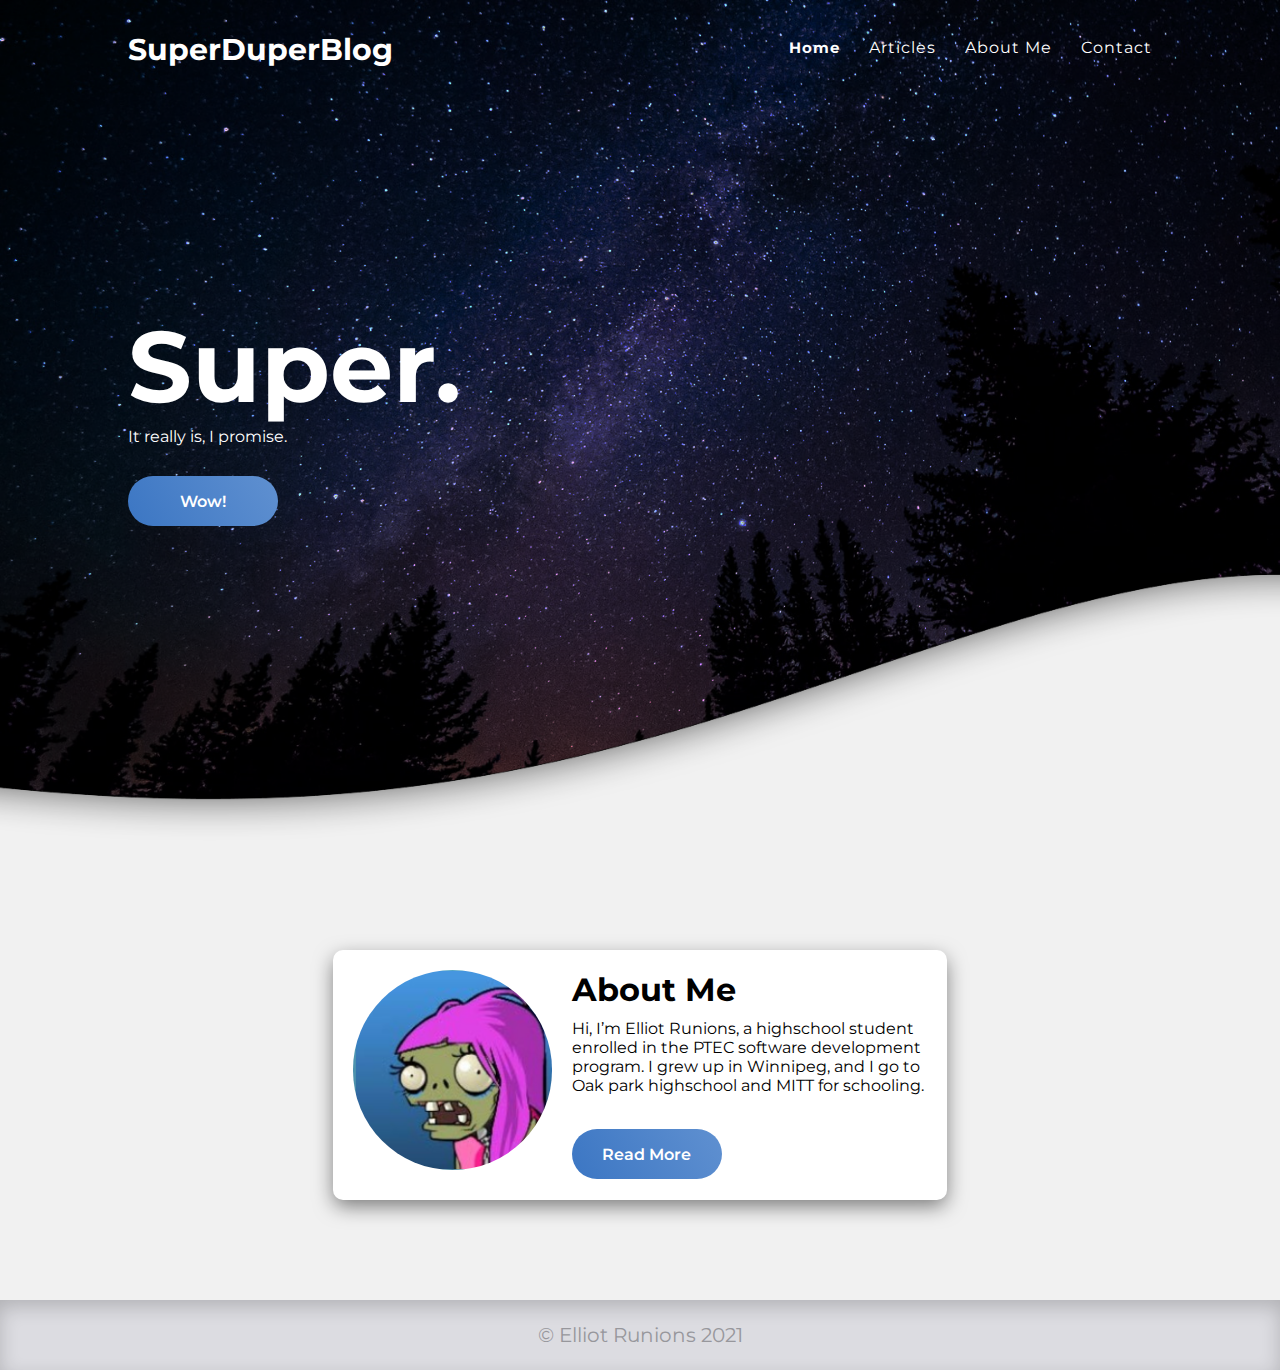
<file: index.html>
<!DOCTYPE html>

<html lang="en">
    <head>
        <meta charset="UTF-8">
        <meta http-equiv="X-UA-Compatible" content="IE=edge">
        <meta name="viewport" content="width=device-width, initial-scale=1.0">
        <link rel="stylesheet" href="assets/style/index.css" media="all">
        <link rel="preconnect" href="https://fonts.googleapis.com">
        <link rel="preconnect" href="https://fonts.gstatic.com" crossorigin>
        <link href="https://fonts.googleapis.com/css2?family=Montserrat:wght@100;200;300;400;500;600;700;800;900&display=swap" rel="stylesheet">
        <link rel="stylesheet" href="https://cdnjs.cloudflare.com/ajax/libs/font-awesome/5.9.0/css/all.min.css">
        <title>Final Project</title>
    </head>
    <body>
        <div class="hero-banner">
            <nav>
                <ul>
                    <li>
                        <h1>
                            SuperDuperBlog
                        </h1>
                    </li>
                    <span class="desktopnav">
                        <li>
                            <a href="index.html">
                                <strong>Home</strong>
                            </a>
                        </li>
                        <li>
                            <a href="article.html">
                                Articles
                            </a>
                        </li>
                        <li>
                            <a href="aboutme.html">
                                About Me
                            </a>
                        </li>
                        <li>
                            <a href="contact.html">
                                Contact
                            </a>
                        </li>
                    </span>
                    <div class="mobilenav">
                        <i class="fas fa-bars"></i>
                    </div>
                </ul>
            </nav>
            <div class="container">
                <h1 class="title">Super.</h1>
                <p class="titledesc">It really is, I promise.</p>
                <div class="cta-button"><p>Wow!</p></div>
            </div>
        </div>
        <div class="container">
            <div class="aboutme">
                <img src="assets/img/zombatar.png">
                <h1>About Me</h1>
                <p class="aboutmedesc">Hi, I’m Elliot Runions, a highschool student enrolled in the PTEC software development program. I grew up in Winnipeg, and I go to Oak park highschool and MITT for schooling.</p>
                <a href="aboutme.html"><div class="cta-button"><p>Read More</p></div></a>
            </div>
            <div class="mobile-aboutme">
                <h1>About Me</h1>
                <hr>
                <p>Hi, I’m Elliot Runions, a highschool student enrolled in the PTEC software development program. I grew up in Winnipeg, and I go to Oak park highschool and MITT for schooling.</p>
                <a href="aboutme.html"><div>Read More</div></a>
            </div>
        </div>
        <div class="copyright">
            <p class="copy">&copy; Elliot Runions 2021</p> 
        </div>
    </body>
</html>
</file>
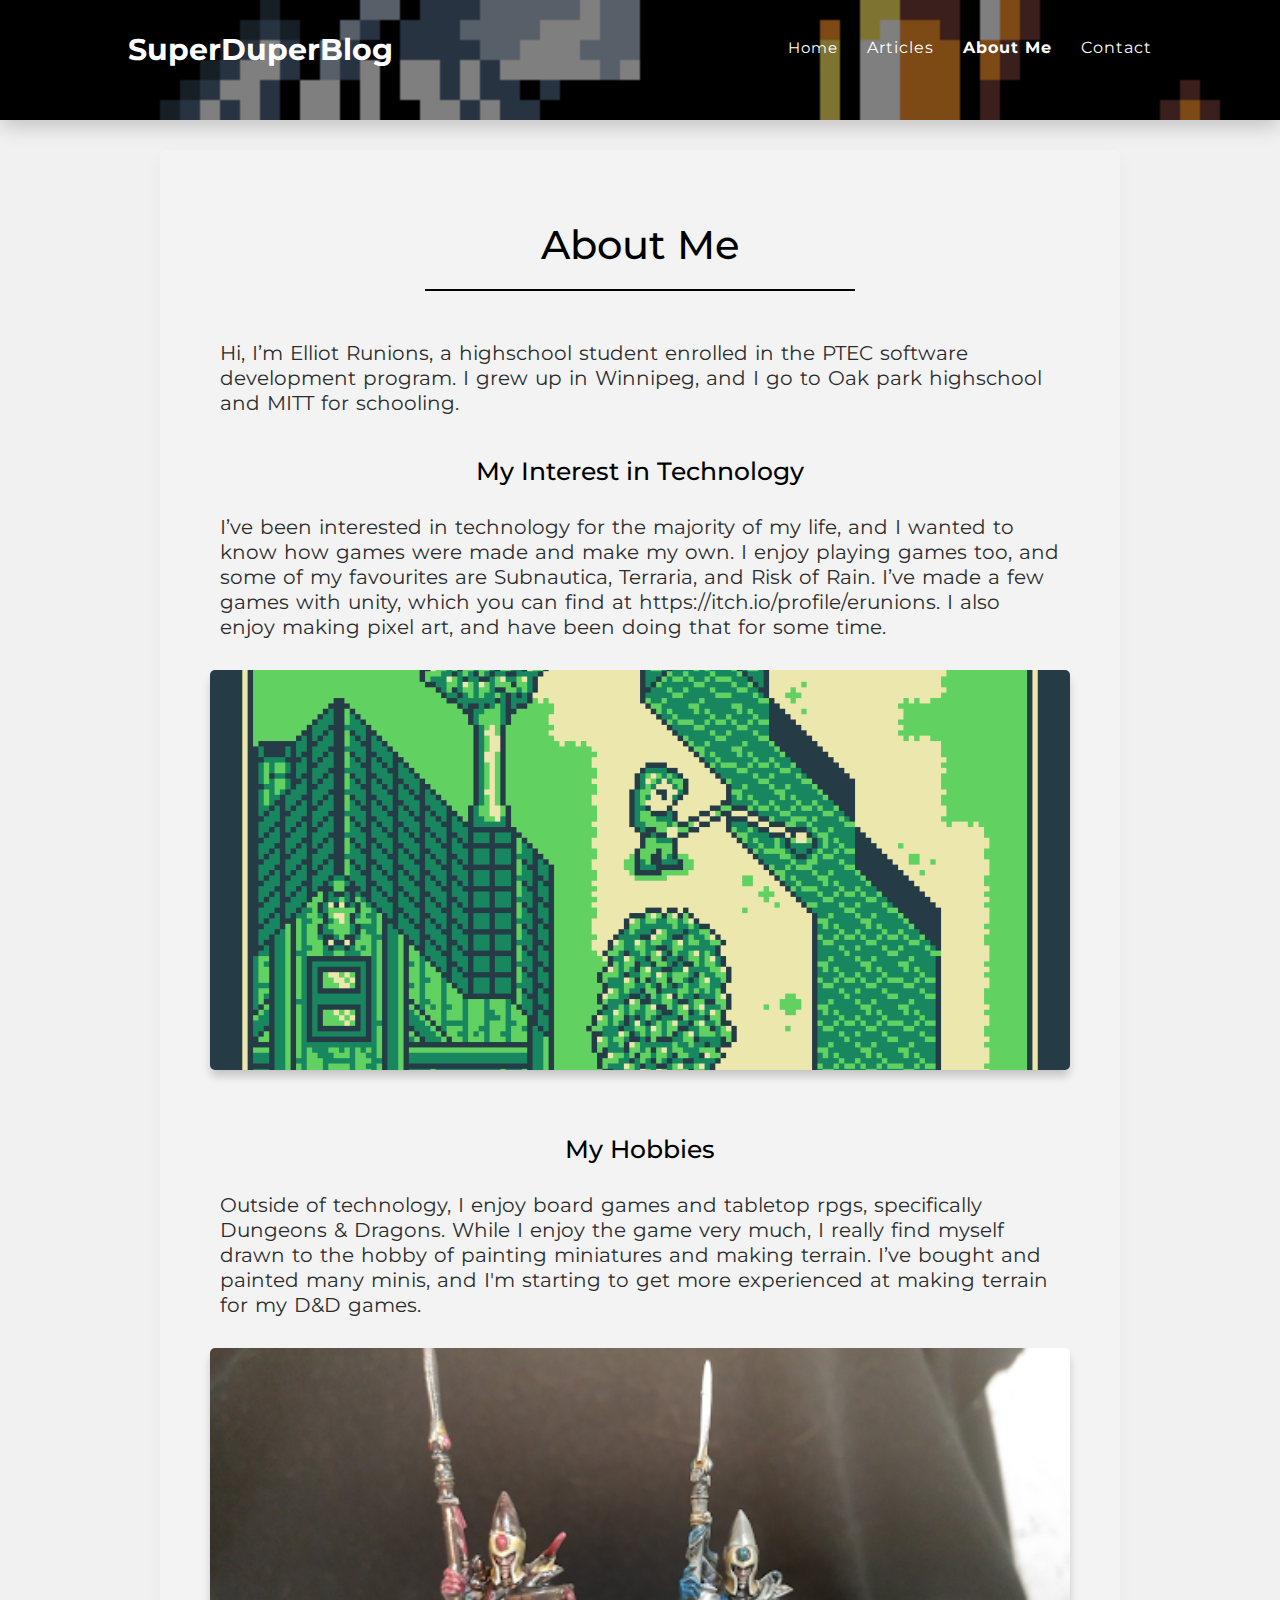
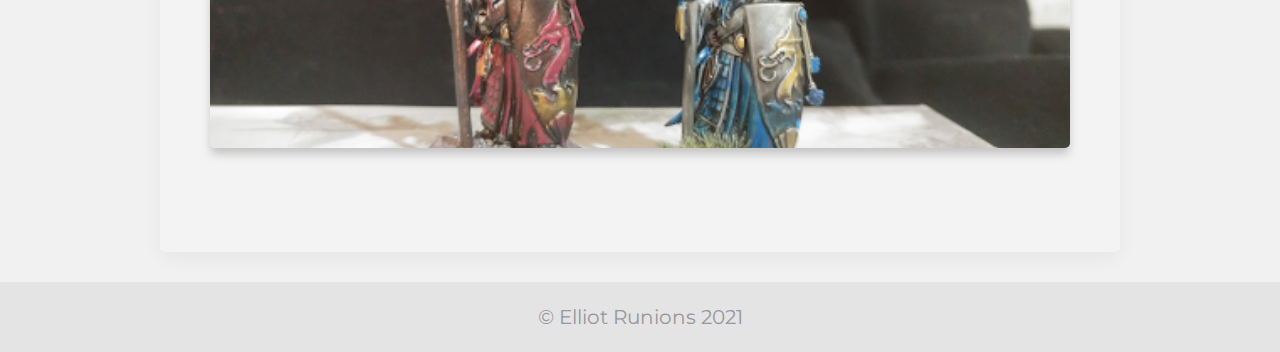
<file: aboutme.html>
<!DOCTYPE html>

<html lang="en">
    <head>
        <meta charset="UTF-8">
        <meta http-equiv="X-UA-Compatible" content="IE=edge">
        <meta name="viewport" content="width=device-width, initial-scale=1.0">
        <link rel="stylesheet" href="assets/style/article.css" media="all">
        <link rel="preconnect" href="https://fonts.googleapis.com">
        <link rel="preconnect" href="https://fonts.gstatic.com" crossorigin>
        <link href="https://fonts.googleapis.com/css2?family=Montserrat:wght@100;200;300;400;500;600;700;800;900&display=swap" rel="stylesheet">
        <link rel="stylesheet" href="https://cdnjs.cloudflare.com/ajax/libs/font-awesome/5.9.0/css/all.min.css">
        <title>Final Project</title>
    </head>
    <body>
        <div class="overlay">
            <div class="hero-banner" style="background: rgb(255, 255, 255) url('assets/img/daft_punk_ram.png') center center / cover no-repeat;">
                <nav>
                    <ul>
                        <li>
                            <h1>
                                SuperDuperBlog
                            </h1>
                        </li>
                        <span class="desktopnav">
                            <li>
                                <a href="index.html">
                                    Home
                                </a>
                            </li>
                            <li>
                                <a href="article.html">
                                    Articles
                                </a>
                            </li>
                            <li>
                                <a href="aboutme.html">
                                    <b>About Me</b>
                                </a>
                            </li>
                            <li>
                                <a href="contact.html">
                                    Contact
                                </a>
                            </li>
                        </span>
                        <div class="mobilenav">
                            <i class="fas fa-bars"></i>
                        </div>
                    </ul>
                </nav>
            </div>
            <div class="container">
                <div class="content">
                    <h1>About Me</h1>
                    <hr>
                    <p>Hi, I’m Elliot Runions, a highschool student enrolled in the PTEC software development program. I grew up in Winnipeg, and I go to Oak park highschool and MITT for schooling.</p>
                    <h2>My Interest in Technology</h2>
                    <br>
                    <p>I’ve been interested in technology for the majority of my life, and I wanted to know how games were made and make my own. I enjoy playing games too, and some of my favourites are Subnautica, Terraria, and Risk of Rain. I’ve made a few games with unity, which you can find at https://itch.io/profile/erunions. I also enjoy making pixel art, and have been doing that for some time.</p>
                    <img src="assets/img/stardew gameboy.png">
                    <h2>My Hobbies</h2>
                    <br>
                    <p>Outside of technology, I enjoy board games and tabletop rpgs, specifically Dungeons & Dragons. While I enjoy the game very much, I really find myself drawn to the hobby of painting miniatures and making terrain. I’ve bought and painted many minis, and I'm starting to get more experienced at making terrain for my D&D games.
                    </p>
                    <img src="assets/img/minis.png">
                </div>
            </div>
            <footer>
    
            </footer>
            <div class="copyright">
                <p class="copy">&copy; Elliot Runions 2021</p> 
            </div>
        </div>
    </body>
</html>
</file>
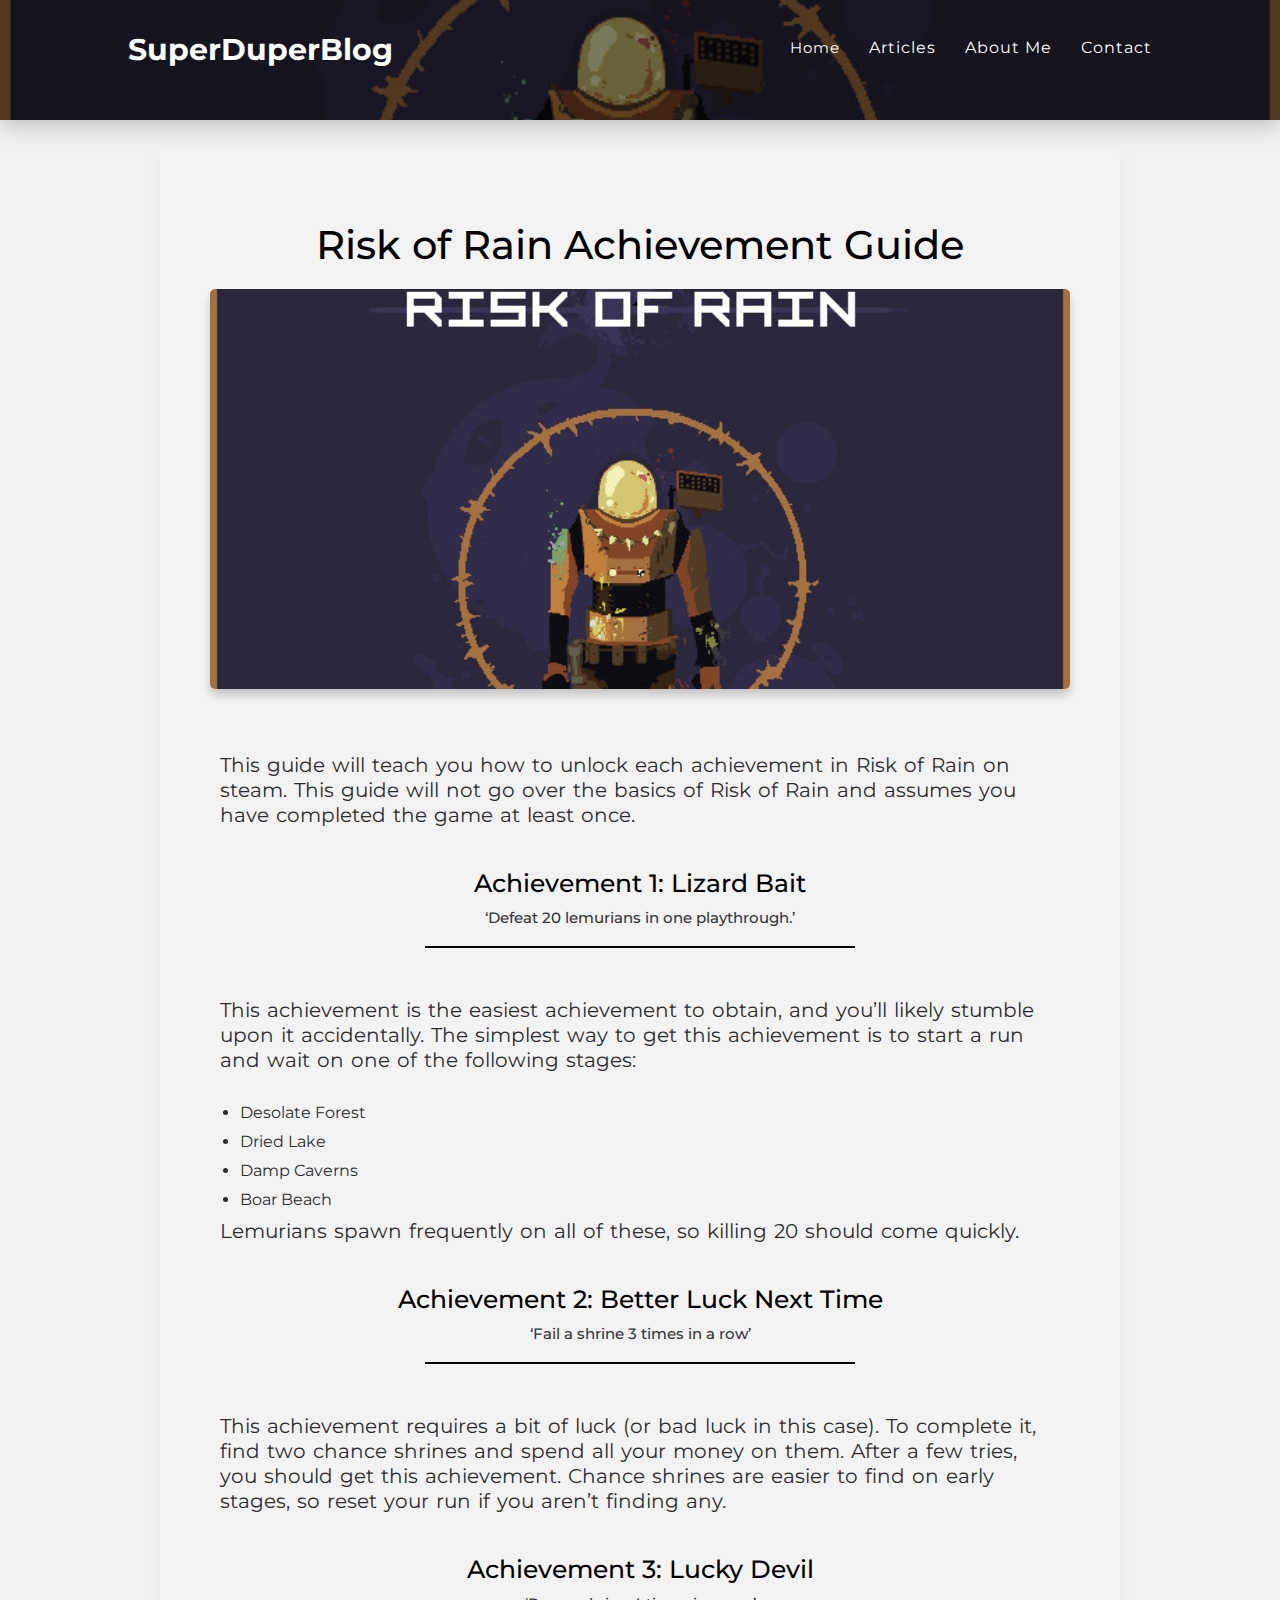
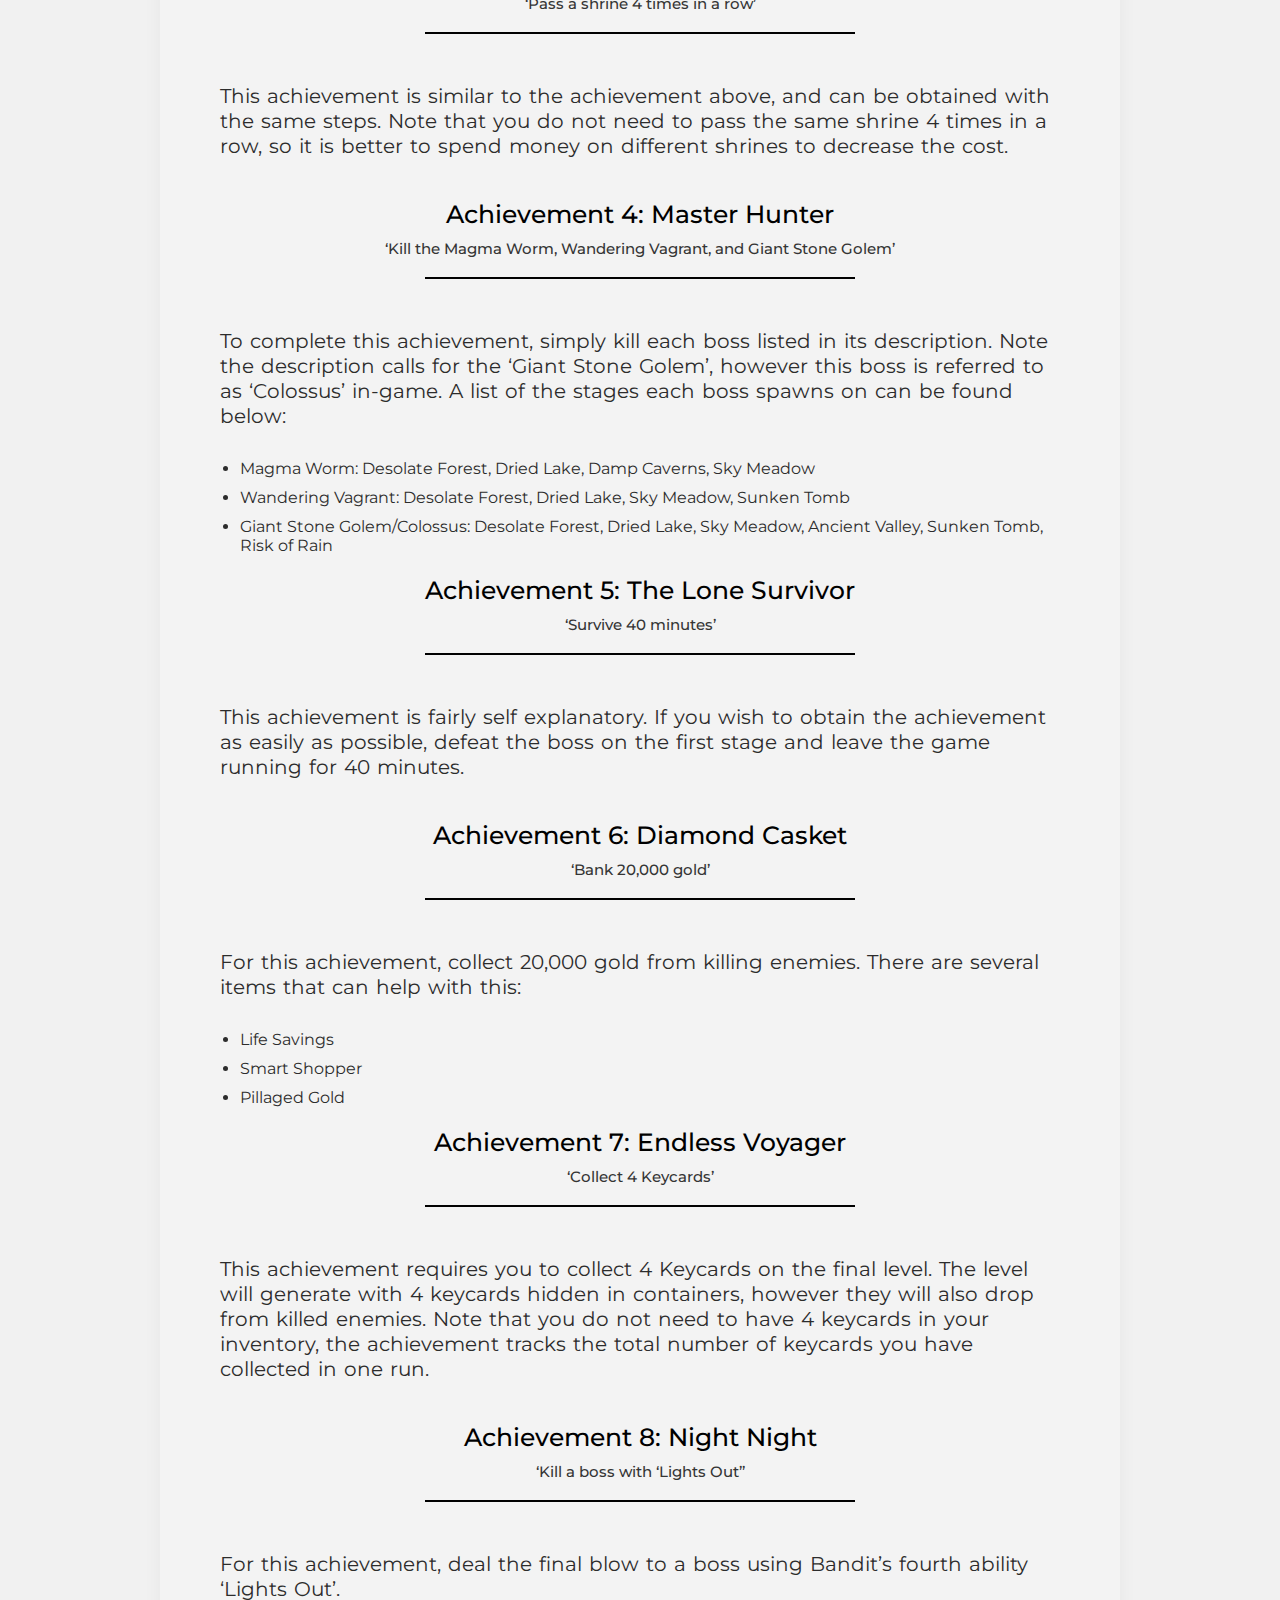
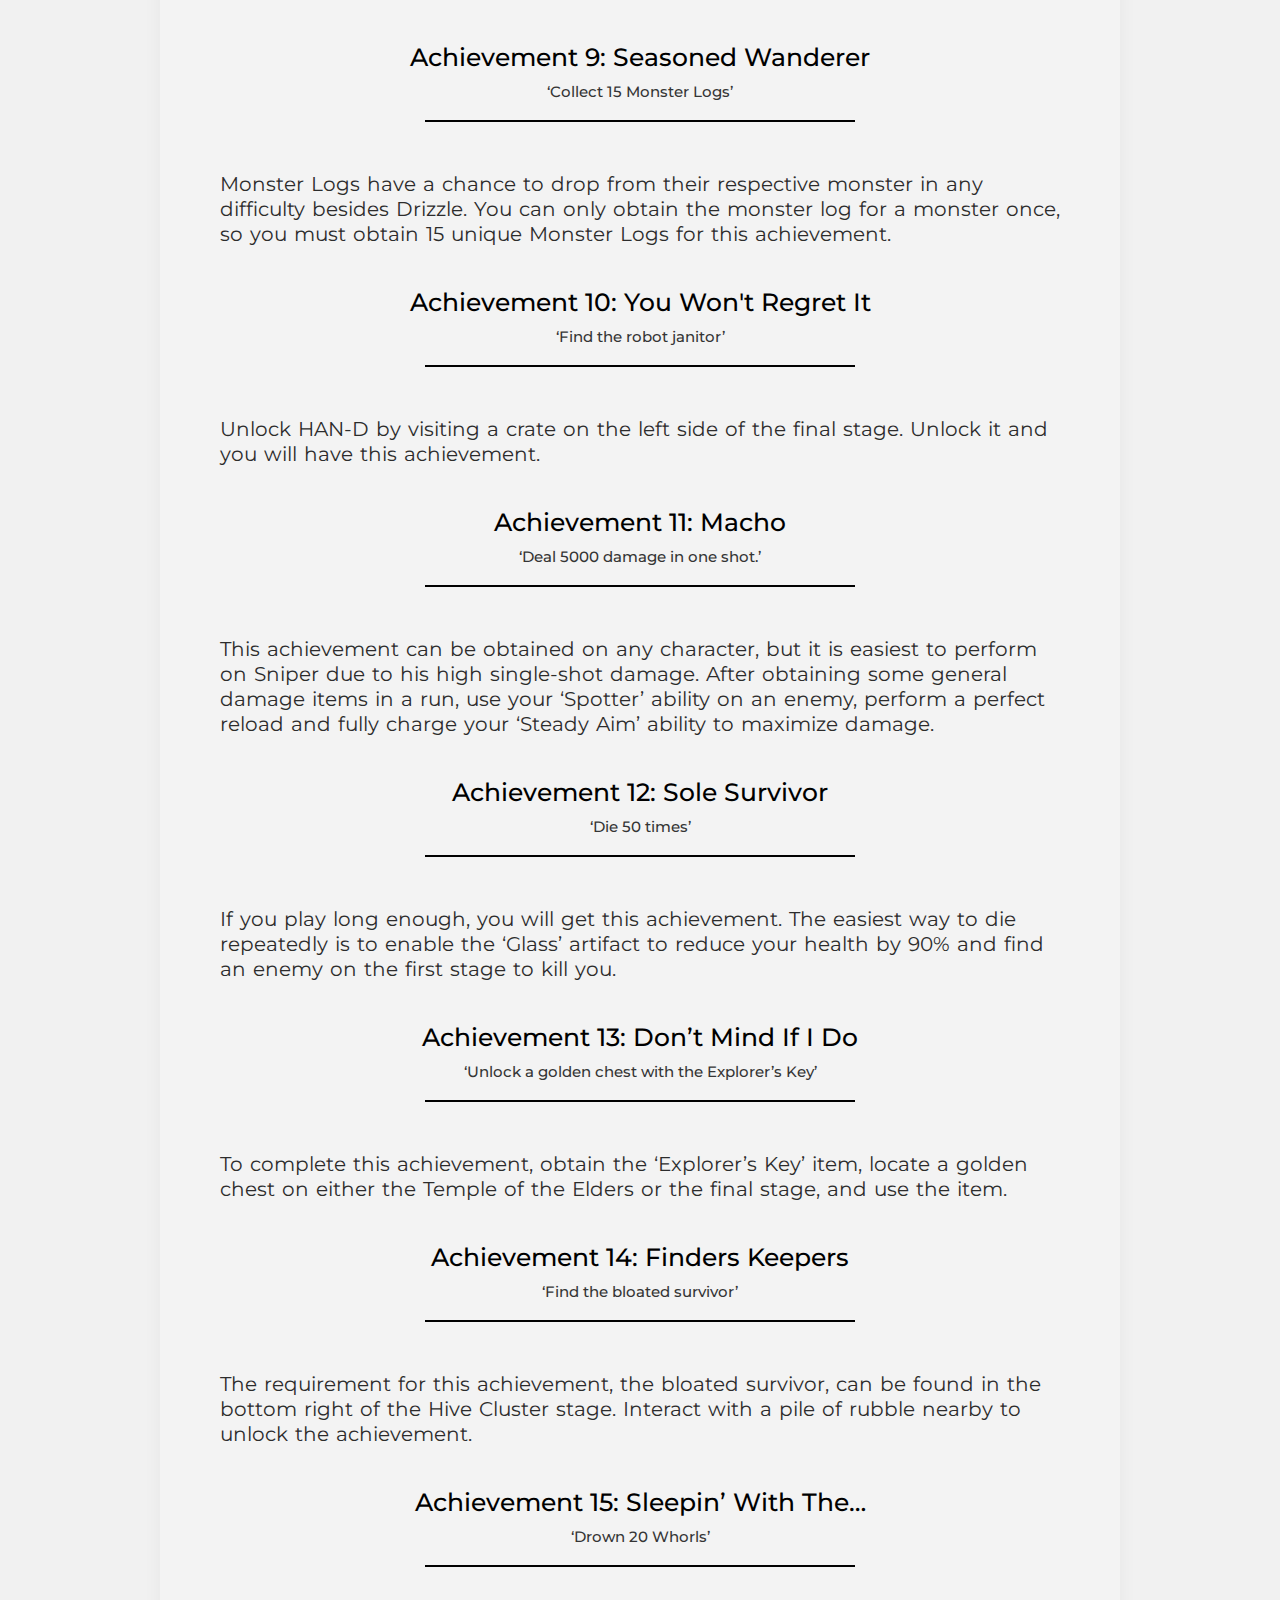
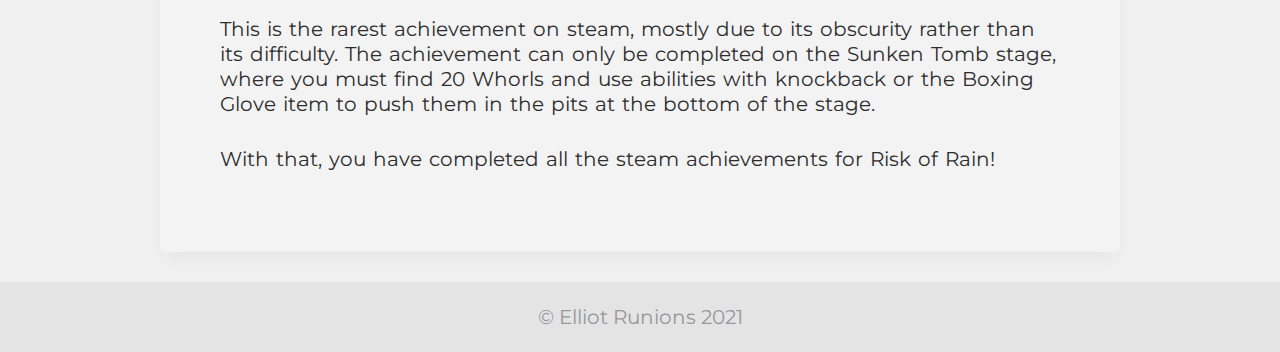
<file: achievementguide.html>
<!DOCTYPE html>

<html lang="en">
    <head>
        <meta charset="UTF-8">
        <meta http-equiv="X-UA-Compatible" content="IE=edge">
        <meta name="viewport" content="width=device-width, initial-scale=1.0">
        <link rel="stylesheet" href="assets/style/article.css" media="all">
        <link rel="preconnect" href="https://fonts.googleapis.com">
        <link rel="preconnect" href="https://fonts.gstatic.com" crossorigin>
        <link href="https://fonts.googleapis.com/css2?family=Montserrat:wght@100;200;300;400;500;600;700;800;900&display=swap" rel="stylesheet">
        <link rel="stylesheet" href="https://cdnjs.cloudflare.com/ajax/libs/font-awesome/5.9.0/css/all.min.css">
        <title>Final Project</title>
    </head>
    <body>
        <div class="overlay">
            <div class="hero-banner" style="background: rgb(255, 255, 255) url('assets/img/ror.jpg') center center / cover no-repeat;">
                <nav>
                    <ul>
                        <li>
                            <h1>
                                SuperDuperBlog
                            </h1>
                        </li>
                        <span class="desktopnav">
                            <li>
                                <a href="index.html">
                                    Home
                                </a>
                            </li>
                            <li>
                                <a href="article.html">
                                    Articles
                                </a>
                            </li>
                            <li>
                                <a href="aboutme.html">
                                    About Me
                                </a>
                            </li>
                            <li>
                                <a href="contact.html">
                                    Contact
                                </a>
                            </li>
                        </span>
                        <div class="mobilenav">
                            <i class="fas fa-bars"></i>
                        </div>
                    </ul>
                </nav>
            </div>
            <div class="container">
                <div class="content">
                    <h1>Risk of Rain Achievement Guide</h1>
                    <img src="assets/img/ror.jpg">
                    <p>This guide will teach you how to unlock each achievement in Risk of Rain on steam. This guide will not go over the basics of Risk of Rain and assumes you have completed the game at least once.</p>
                    <h2>Achievement 1: Lizard Bait</h2>
                    <h3>‘Defeat 20 lemurians in one playthrough.’</h3>
                    <br>
                    <hr>
                    <p>This achievement is the easiest achievement to obtain, and you’ll likely stumble upon it accidentally. The simplest way to get this achievement is to start a run and wait on one of the following stages:</p>
                    <ul>
                        <li>Desolate Forest</li>
                        <li>Dried Lake</li>
                        <li>Damp Caverns</li>
                        <li>Boar Beach</li>
                    </ul>
                    <p>Lemurians spawn frequently on all of these, so killing 20 should come quickly.</p>
                    <h2>Achievement 2: Better Luck Next Time</h2>
                    <h3>‘Fail a shrine 3 times in a row’</h3>
                    <br>
                    <hr>
                    <p>This achievement requires a bit of luck (or bad luck in this case). To complete it, find two chance shrines and spend all your money on them. After a few tries, you should get this achievement. Chance shrines are easier to find on early stages, so reset your run if you aren’t finding any.</p>
                    <h2>Achievement 3: Lucky Devil</h2>
                    <h3>‘Pass a shrine 4 times in a row’</h3>
                    <br>
                    <hr>
                    <p>This achievement is similar to the achievement above, and can be obtained with the same steps. Note that you do not need to pass the same shrine 4 times in a row, so it is better to spend money on different shrines to decrease the cost.</p>
                    <h2>Achievement 4: Master Hunter</h2>
                    <h3>‘Kill the Magma Worm, Wandering Vagrant, and Giant Stone Golem’</h3>
                    <br>
                    <hr>
                    <p>To complete this achievement, simply kill each boss listed in its description. Note the description calls for the ‘Giant Stone Golem’, however this boss is referred to as ‘Colossus’ in-game. A list of the stages each boss spawns on can be found below:</p>
                    <ul>
                        <li>Magma Worm: Desolate Forest, Dried Lake, Damp Caverns, Sky Meadow</li>
                        <li>Wandering Vagrant: Desolate Forest, Dried Lake, Sky Meadow, Sunken Tomb</li>
                        <li>Giant Stone Golem/Colossus: Desolate Forest, Dried Lake, Sky Meadow, Ancient Valley, Sunken Tomb, Risk of Rain</li>
                    </ul>
                    <h2>Achievement 5: The Lone Survivor</h2>
                    <h3>‘Survive 40 minutes’</h3>
                    <br>
                    <hr>
                    <p>This achievement is fairly self explanatory. If you wish to obtain the achievement as easily as possible, defeat the boss on the first stage and leave the game running for 40 minutes.</p>
                    <h2>Achievement 6: Diamond Casket</h2>
                    <h3>‘Bank 20,000 gold’</h3>
                    <br>
                    <hr>
                    <p>For this achievement, collect 20,000 gold from killing enemies. There are several items that can help with this:</p>
                    <ul>
                        <li>Life Savings</li>
                        <li>Smart Shopper</li>
                        <li>Pillaged Gold</li>
                    </ul>
                    <h2>Achievement 7: Endless Voyager</h2>
                    <h3>‘Collect 4 Keycards’</h3>
                    <br>
                    <hr>
                    <p>This achievement requires you to collect 4 Keycards on the final level. The level will generate with 4 keycards hidden in containers, however they will also drop from killed enemies. Note that you do not need to have 4 keycards in your inventory, the achievement tracks the total number of keycards you have collected in one run.</p>
                    <h2>Achievement 8: Night Night</h2>
                    <h3>‘Kill a boss with ‘Lights Out’’</h3>
                    <br>
                    <hr>
                    <p>For this achievement, deal the final blow to a boss using Bandit’s fourth ability ‘Lights Out’.</p>
                    <h2>Achievement 9: Seasoned Wanderer</h2>
                    <h3>‘Collect 15 Monster Logs’</h3>
                    <br>
                    <hr>
                    <p>Monster Logs have a chance to drop from their respective monster in any difficulty besides Drizzle. You can only obtain the monster log for a monster once, so you must obtain 15 unique Monster Logs for this achievement.</p>
                    <h2>Achievement 10: You Won't Regret It</h2>
                    <h3>‘Find the robot janitor’</h3>
                    <br>
                    <hr>
                    <p>Unlock HAN-D by visiting a crate on the left side of the final stage. Unlock it and you will have this achievement.</p>
                    <h2>Achievement 11: Macho</h2>
                    <h3>‘Deal 5000 damage in one shot.’</h3>
                    <br>
                    <hr>
                    <p>This achievement can be obtained on any character, but it is easiest to perform on Sniper due to his high single-shot damage. After obtaining some general damage items in a run, use your ‘Spotter’ ability on an enemy, perform a perfect reload and fully charge your ‘Steady Aim’ ability to maximize damage.</p>
                    <h2>Achievement 12: Sole Survivor</h2>
                    <h3>‘Die 50 times’</h3>
                    <br>
                    <hr>
                    <p>If you play long enough, you will get this achievement. The easiest way to die repeatedly is to enable the ‘Glass’ artifact to reduce your health by 90% and find an enemy on the first stage to kill you.</p>
                    <h2>Achievement 13: Don’t Mind If I Do</h2>
                    <h3>‘Unlock a golden chest with the Explorer’s Key’</h3>
                    <br>
                    <hr>
                    <p>To complete this achievement, obtain the ‘Explorer’s Key’ item, locate a golden chest on either the Temple of the Elders or the final stage, and use the item.</p>
                    <h2>Achievement 14: Finders Keepers</h2>
                    <h3>‘Find the bloated survivor’</h3>
                    <br>
                    <hr>
                    <p>The requirement for this achievement, the bloated survivor, can be found in the bottom right of the Hive Cluster stage. Interact with a pile of rubble nearby to unlock the achievement.</p>
                    <h2>Achievement 15: Sleepin’ With The…</h2>
                    <h3>‘Drown 20 Whorls’</h3>
                    <br>
                    <hr>
                    <p>This is the rarest achievement on steam, mostly due to its obscurity rather than its difficulty. The achievement can only be completed on the Sunken Tomb stage, where you must find 20 Whorls and use abilities with knockback or the Boxing Glove item to push them in the pits at the bottom of the stage.</p>
                    <p>With that, you have completed all the steam achievements for Risk of Rain!</p>
                </div>
            </div>
            <footer>
    
            </footer>
            <div class="copyright">
                <p class="copy">&copy; Elliot Runions 2021</p> 
            </div>
        </div>
    </body>
</html>
</file>
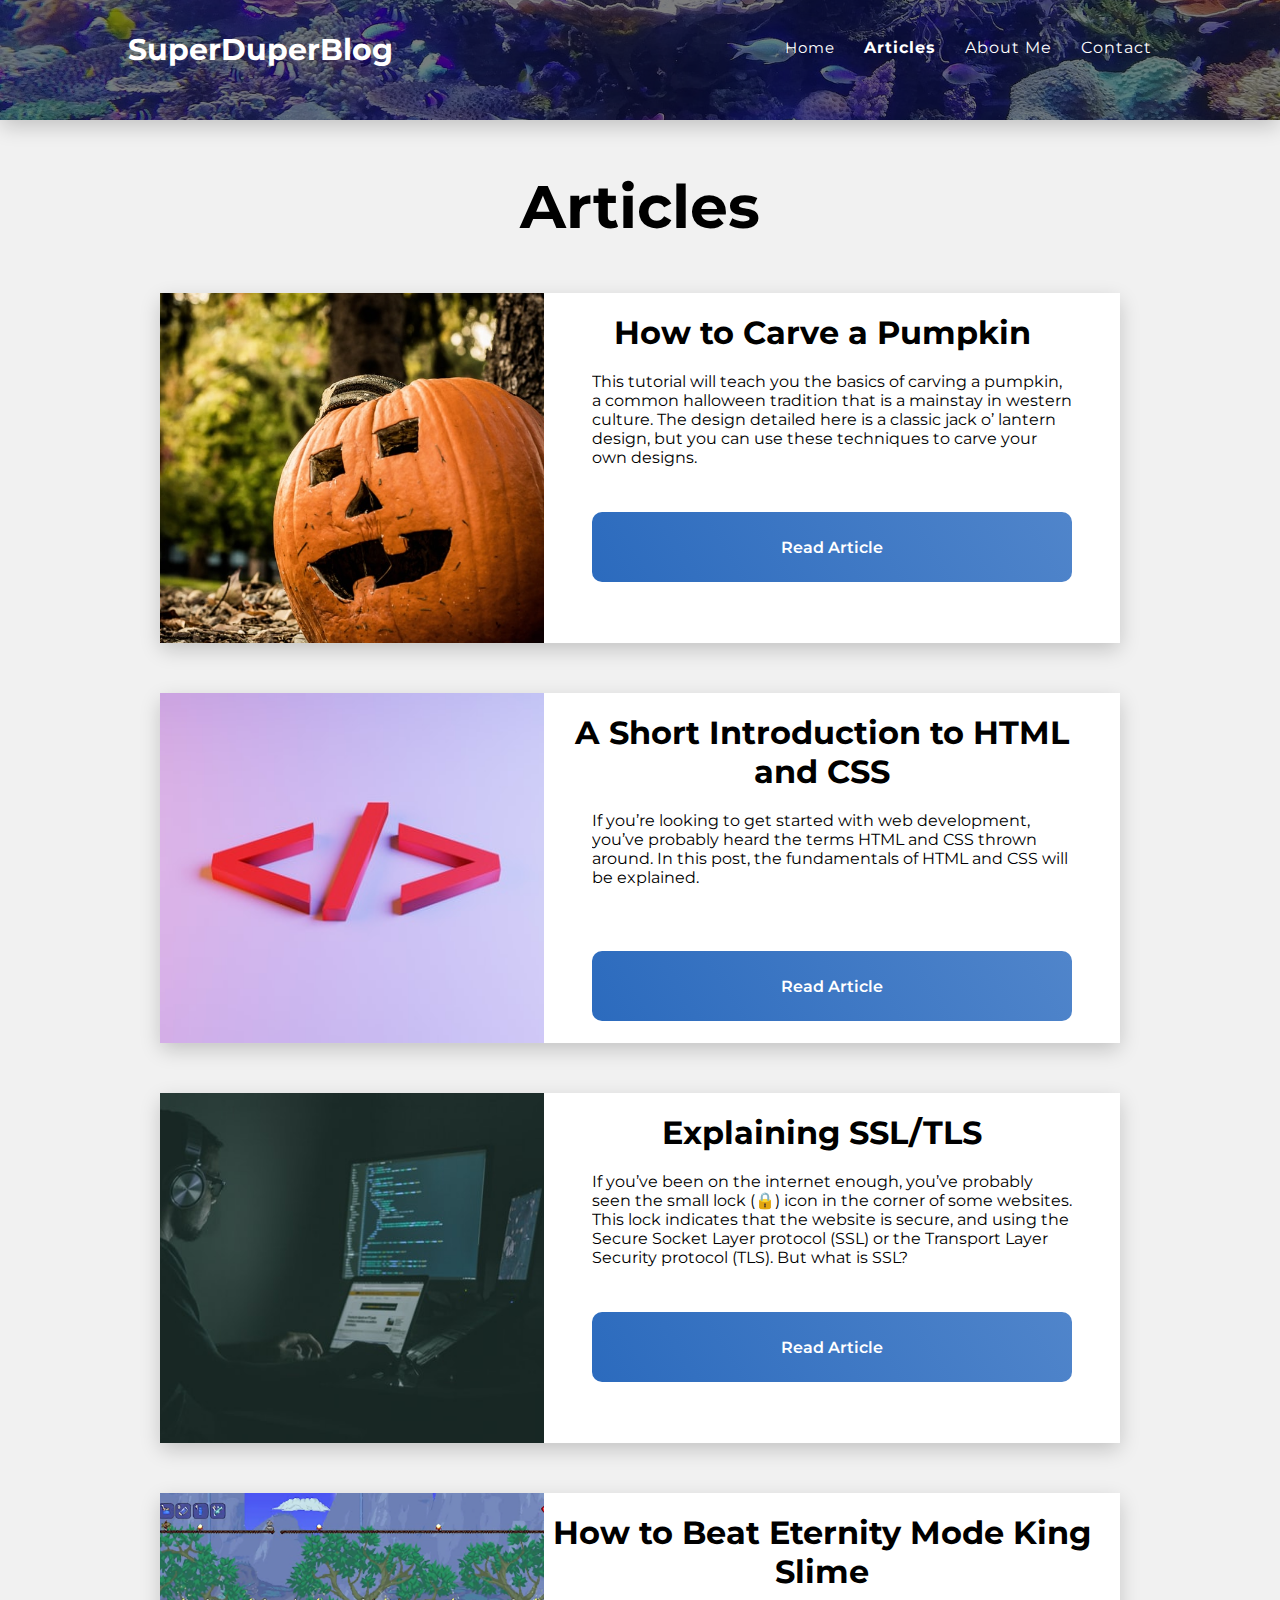
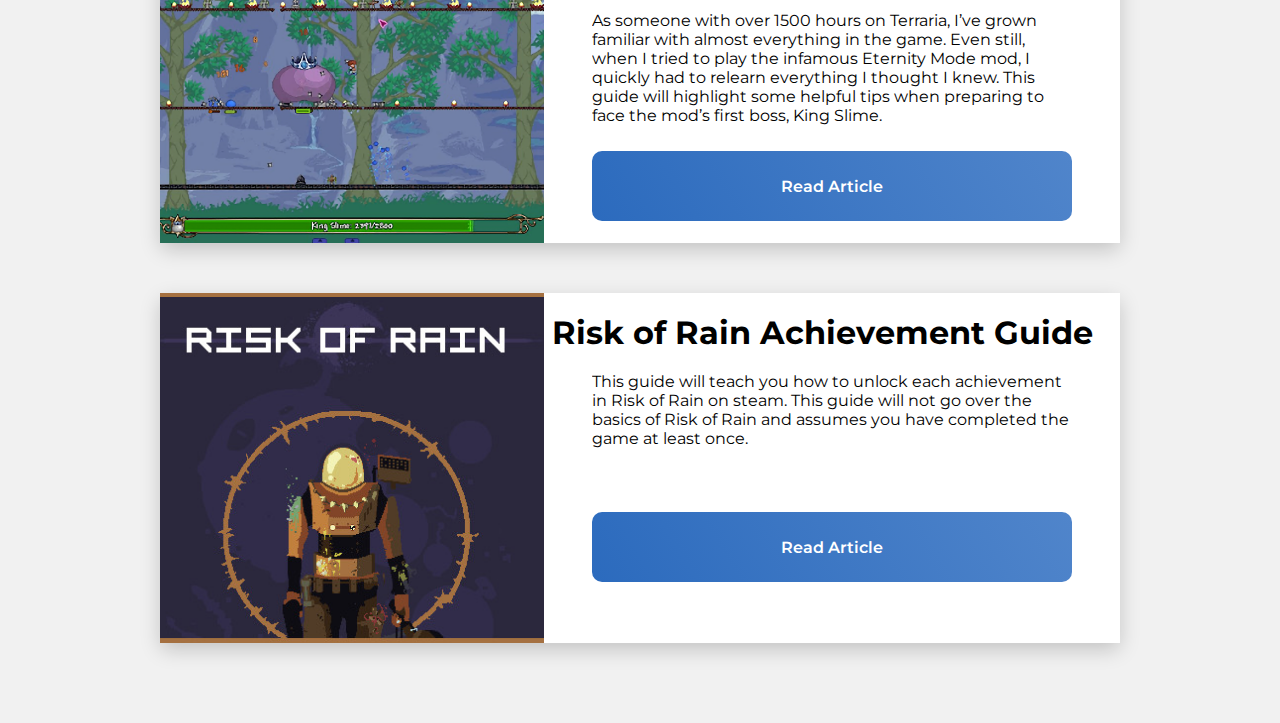
<file: article.html>
<!DOCTYPE html>
<html lang="en">
    <head>
        <meta charset="UTF-8">
        <meta http-equiv="X-UA-Compatible" content="IE=edge">
        <meta name="viewport" content="width=device-width, initial-scale=1.0">
        <link rel="stylesheet" href="assets/style/articlepage.css" media="all">
        <link rel="preconnect" href="https://fonts.googleapis.com">
        <link rel="preconnect" href="https://fonts.gstatic.com" crossorigin>
        <link href="https://fonts.googleapis.com/css2?family=Montserrat:wght@100;200;300;400;500;600;700;800;900&display=swap" rel="stylesheet">
        <link rel="stylesheet" href="https://cdnjs.cloudflare.com/ajax/libs/font-awesome/5.9.0/css/all.min.css">
        <title>Final Project</title>
    </head>
    <body>
        <div class="hero-banner">
            <nav>
                <ul>
                    <li>
                        <h1>
                            SuperDuperBlog
                        </h1>
                    </li>
                    <span class="desktopnav">
                        <li>
                            <a href="index.html">
                                Home
                            </a>
                        </li>
                        <li>
                            <a href="article.html">
                                <b>Articles</b>
                            </a>
                        </li>
                        <li>
                            <a href="aboutme.html">
                                About Me
                            </a>
                        </li>
                        <li>
                            <a href="contact.html">
                                Contact
                            </a>
                        </li>
                    </span>
                    <div class="mobilenav">
                        <i class="fas fa-bars"></i>
                    </div>
                </ul>
            </nav>
        </div>
        <div class="container">
            <h1 class="articlestitle">Articles</h1>
            <div class="articlecontainer">
                <img src="assets/img/pumpkin.jpg">
                <h1>How to Carve a Pumpkin</h1>
                <p>This tutorial will teach you the basics of carving a pumpkin, a common halloween tradition that is a mainstay in western culture. The design detailed here is a classic jack o’ lantern design, but you can use these techniques to carve your own designs.</p>
                <a href="pumpkin.html"><div class="articlebutton">Read Article</div></a>
            </div>
            <div class="articlecontainer">
                <img src="assets/img/htmlcss.jpg">
                <h1>A Short Introduction to HTML and CSS</h1>
                <p>If you’re looking to get started with web development, you’ve probably heard the terms HTML and CSS thrown around. In this post, the fundamentals of HTML and CSS will be explained.</p>
                <a href="htmlcss.html"><div class="articlebutton">Read Article</div></a>
            </div>
            <div class="articlecontainer">
                <img src="assets/img/sslimage.jpg">
                <h1>Explaining SSL/TLS</h1>
                <p>If you’ve been on the internet enough, you’ve probably seen the small lock (🔒) icon in the corner of some websites. This lock indicates that the website is secure, and using the Secure Socket Layer protocol (SSL) or the Transport Layer Security protocol (TLS). But what is SSL?</p>
                <a href="ssltls.html"><div class="articlebutton">Read Article</div></a>
            </div>
            <div class="articlecontainer">
                <img src="assets/img/kingslime1.png">
                <h1>How to Beat Eternity Mode King Slime</h1>
                <p>As someone with over 1500 hours on Terraria, I’ve grown familiar with almost everything in the game. Even still, when I tried to play the infamous Eternity Mode mod, I quickly had to relearn everything I thought I knew. This guide will highlight some helpful tips when preparing to face the mod’s first boss, King Slime.</p>
                <a href="stratguide.html"><div class="articlebutton">Read Article</div></a>
            </div>
            <div class="articlecontainer">
                <img src="assets/img/ror.jpg">
                <h1>Risk of Rain Achievement Guide</h1>
                <p>This guide will teach you how to unlock each achievement in Risk of Rain on steam. This guide will not go over the basics of Risk of Rain and assumes you have completed the game at least once.</p>
                <a href="achievementguide.html"><div class="articlebutton">Read Article</div></a>
            </div>
        </div>
    </body>
</html>
</file>
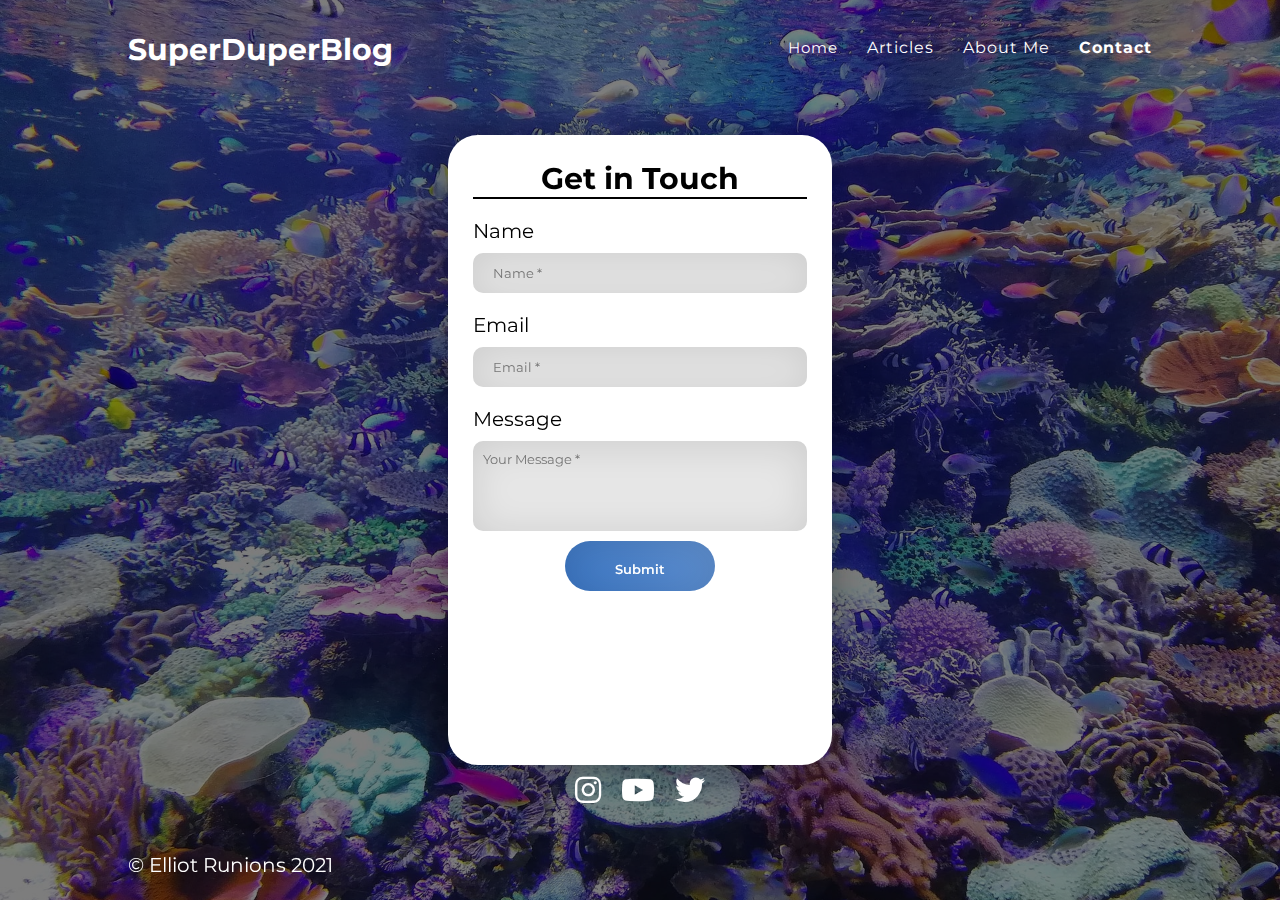
<file: contact.html>
<!DOCTYPE html>

<html lang="en">
    <head>
        <meta charset="UTF-8">
        <meta http-equiv="X-UA-Compatible" content="IE=edge">
        <meta name="viewport" content="width=device-width, initial-scale=1.0">
        <link rel="stylesheet" href="assets/style/contact.css" media="all">
        <link rel="preconnect" href="https://fonts.googleapis.com">
        <link rel="preconnect" href="https://fonts.gstatic.com" crossorigin>
        <link href="https://fonts.googleapis.com/css2?family=Montserrat:wght@100;200;300;400;500;600;700;800;900&display=swap" rel="stylesheet">
        <link rel="stylesheet" href="https://cdnjs.cloudflare.com/ajax/libs/font-awesome/5.9.0/css/all.min.css">
        <title>Final Project</title>
    </head>
    <body>
        <div class="overlay">
            <div class="hero-banner">
                <nav>
                    <ul>
                        <li>
                            <h1>
                                SuperDuperBlog
                            </h1>
                        </li>
                        <span class="desktopnav">
                            <li>
                                <a href="index.html">
                                    Home
                                </a>
                            </li>
                            <li>
                                <a href="article.html">
                                    Articles
                                </a>
                            </li>
                            <li>
                                <a href="aboutme.html">
                                    About Me
                                </a>
                            </li>
                            <li>
                                <a href="contact.html">
                                    <strong>Contact</strong>
                                </a>
                            </li>
                        </span>
                        <div class="mobilenav">
                            <i class="fas fa-bars"></i>
                        </div>
                    </ul>
                </nav>
            </div>
            <div class="get-in-touch">
                <form>
                    <h1>Get in Touch</h1>
                    <hr>
                    <label for="name">Name</label>
                    <input type="text" name="name" placeholder="Name *" required>
                    <label for="email">Email</label>
                    <input type="email" name="email" placeholder="Email *" required>
                    <label for="message">Message</label>
                    <textarea name="message" placeholder="Your Message *" maxlength="1000" required></textarea>
                    <input type="submit" class="submit-button" value="Submit">
                </form>
            </div>
            <div class="media-icons"><i class="fab fa-instagram"></i><i class="fab fa-youtube"></i><i class="fab fa-twitter"></i></div>
            <div class="copyright">
                <p class="copy">&copy; Elliot Runions 2021</p> 
            </div>
        </div>
    </body>
</html>
</file>
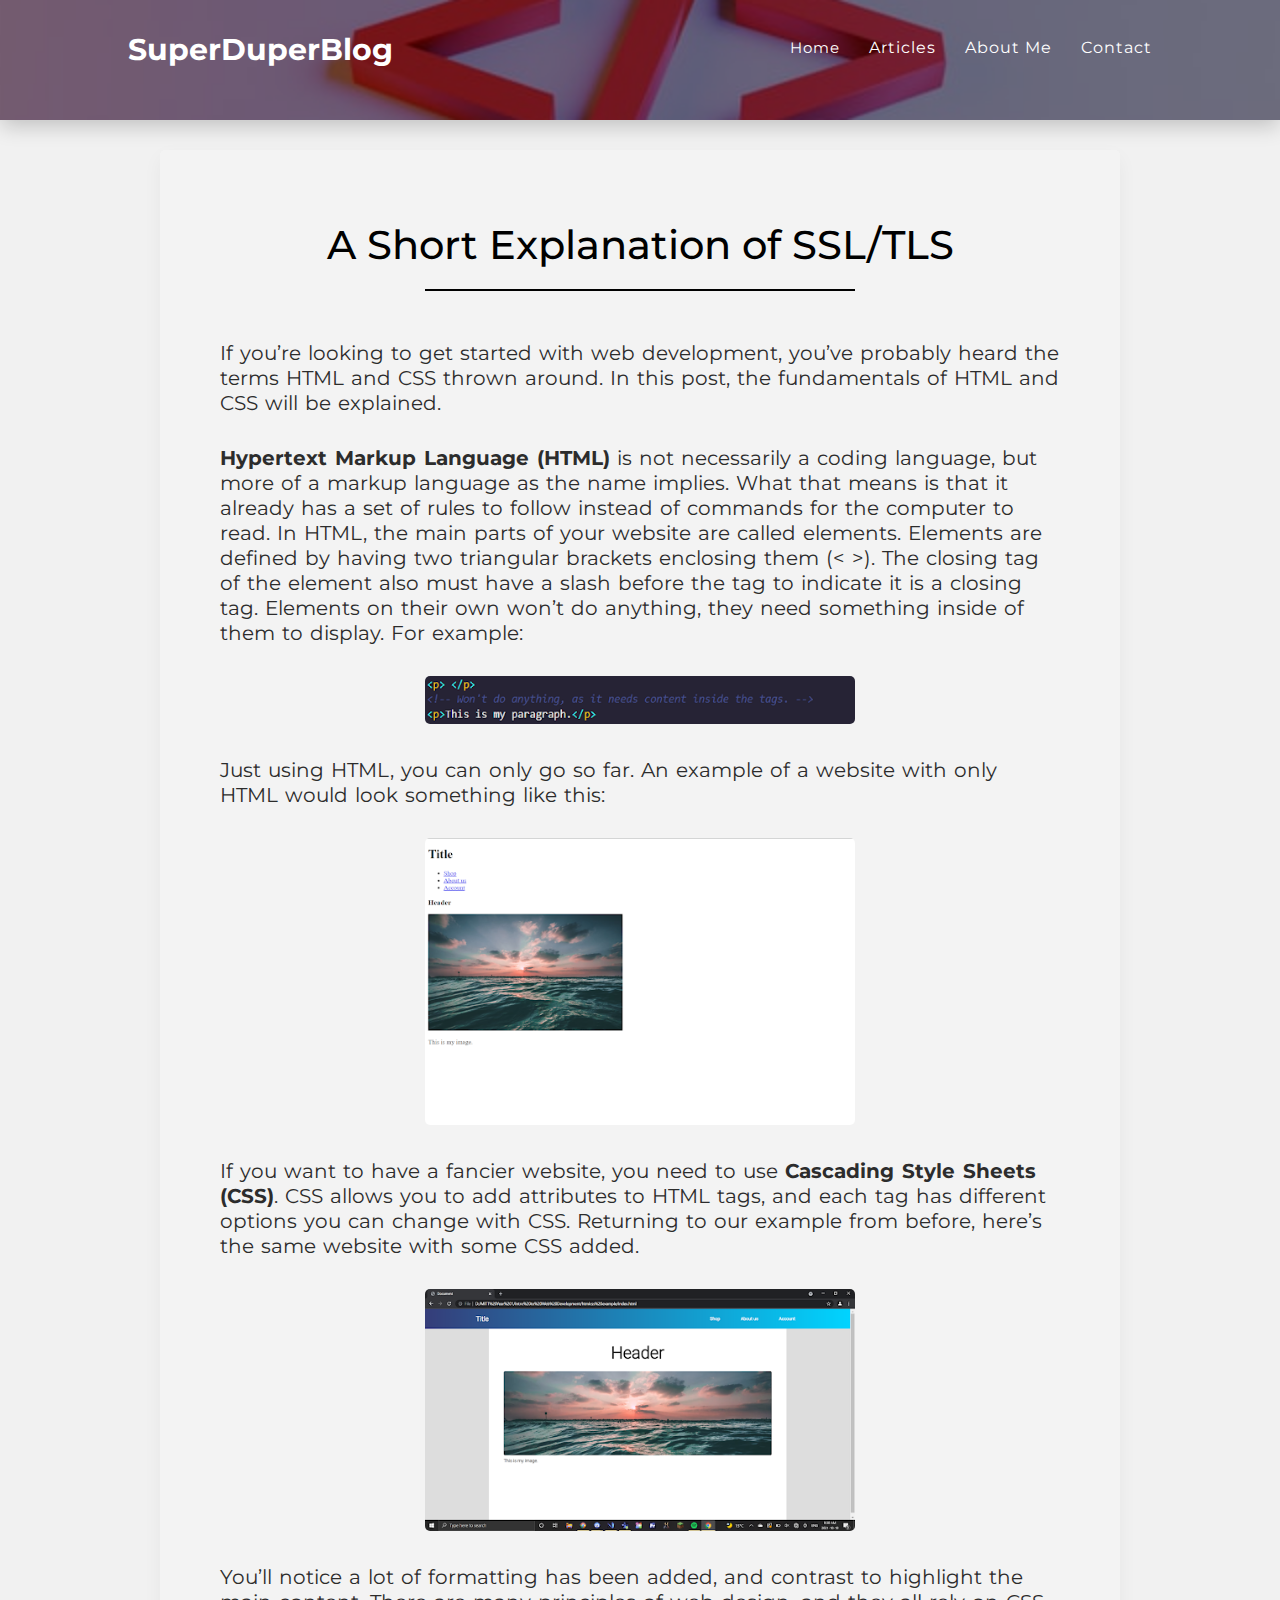
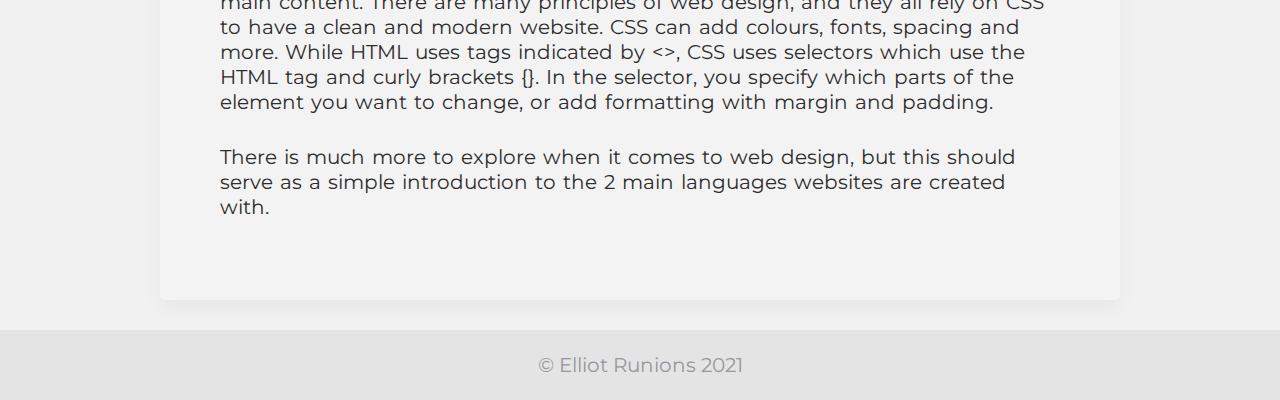
<file: htmlcss.html>
<!DOCTYPE html>

<html lang="en">
    <head>
        <meta charset="UTF-8">
        <meta http-equiv="X-UA-Compatible" content="IE=edge">
        <meta name="viewport" content="width=device-width, initial-scale=1.0">
        <link rel="stylesheet" href="assets/style/article.css" media="all">
        <link rel="preconnect" href="https://fonts.googleapis.com">
        <link rel="preconnect" href="https://fonts.gstatic.com" crossorigin>
        <link href="https://fonts.googleapis.com/css2?family=Montserrat:wght@100;200;300;400;500;600;700;800;900&display=swap" rel="stylesheet">
        <link rel="stylesheet" href="https://cdnjs.cloudflare.com/ajax/libs/font-awesome/5.9.0/css/all.min.css">
        <title>Final Project</title>
    </head>
    <body>
        <div class="overlay">
            <div class="hero-banner" style="background: rgb(255, 255, 255) url('assets/img/htmlcss.jpg') center center / cover no-repeat;">
                <nav>
                    <ul>
                        <li>
                            <h1>
                                SuperDuperBlog
                            </h1>
                        </li>
                        <span class="desktopnav">
                            <li>
                                <a href="index.html">
                                    Home
                                </a>
                            </li>
                            <li>
                                <a href="article.html">
                                    Articles
                                </a>
                            </li>
                            <li>
                                <a href="aboutme.html">
                                    About Me
                                </a>
                            </li>
                            <li>
                                <a href="contact.html">
                                    Contact
                                </a>
                            </li>
                        </span>
                        <div class="mobilenav">
                            <i class="fas fa-bars"></i>
                        </div>
                    </ul>
                </nav>
            </div>
            <div class="container">
                <div class="content">
                    <h1>A Short Explanation of SSL/TLS</h1>
                    <hr>
                    <p>If you’re looking to get started with web development, you’ve probably heard the terms HTML and CSS thrown around. In this post, the fundamentals of HTML and CSS will be explained.</p>
                    <p><b>Hypertext Markup Language (HTML)</b> is not necessarily a coding language, but more of a markup language as the name implies. What that means is that it already has a set of rules to follow instead of commands for the computer to read. In HTML, the main parts of your website are called elements. Elements are defined by having two triangular brackets enclosing them (< >). The closing tag of the element also must have a slash before the tag to indicate it is a closing tag. Elements on their own won’t do anything, they need something inside of them to display. For example:</p>
                    <img class="imgignore" src="assets/img/htmlcss1.png" style="box-shadow: none;object-fit: contain;width: 50%;height: initial;margin-bottom: 20px;margin-left: 25%;">
                    <p>Just using HTML, you can only go so far. An example of a website with only HTML would look something like this:</p>
                    <img class="imgignore" src="assets/img/htmlcss2.png" style="box-shadow: none;object-fit: contain;width: 50%;height: initial;margin-bottom: 20px;margin-left: 25%;">
                    <p>If you want to have a fancier website, you need to use <b>Cascading Style Sheets (CSS)</b>. CSS allows you to add attributes to HTML tags, and each tag has different options you can change with CSS. Returning to our example from before, here’s the same website with some CSS added.</p>
                    <img class="imgignore" src="assets/img/htmlcss3.png" style="box-shadow: none;object-fit: contain;width: 50%;height: initial;margin-bottom: 20px;margin-left: 25%;">
                    <p>You’ll notice a lot of formatting has been added, and contrast to highlight the main content. There are many principles of web design, and they all rely on CSS to have a clean and modern website. CSS can add colours, fonts, spacing and more. While HTML uses tags indicated by <>, CSS uses selectors which use the HTML tag and curly brackets {}. In the selector, you specify which parts of the element you want to change, or add formatting with margin and padding.</p>
                    <p>There is much more to explore when it comes to web design, but this should serve as a simple introduction to the 2 main languages websites are created with.</p>
                </div>
            </div>
            <footer>
    
            </footer>
            <div class="copyright">
                <p class="copy">&copy; Elliot Runions 2021</p> 
            </div>
        </div>
    </body>
</html>
</file>
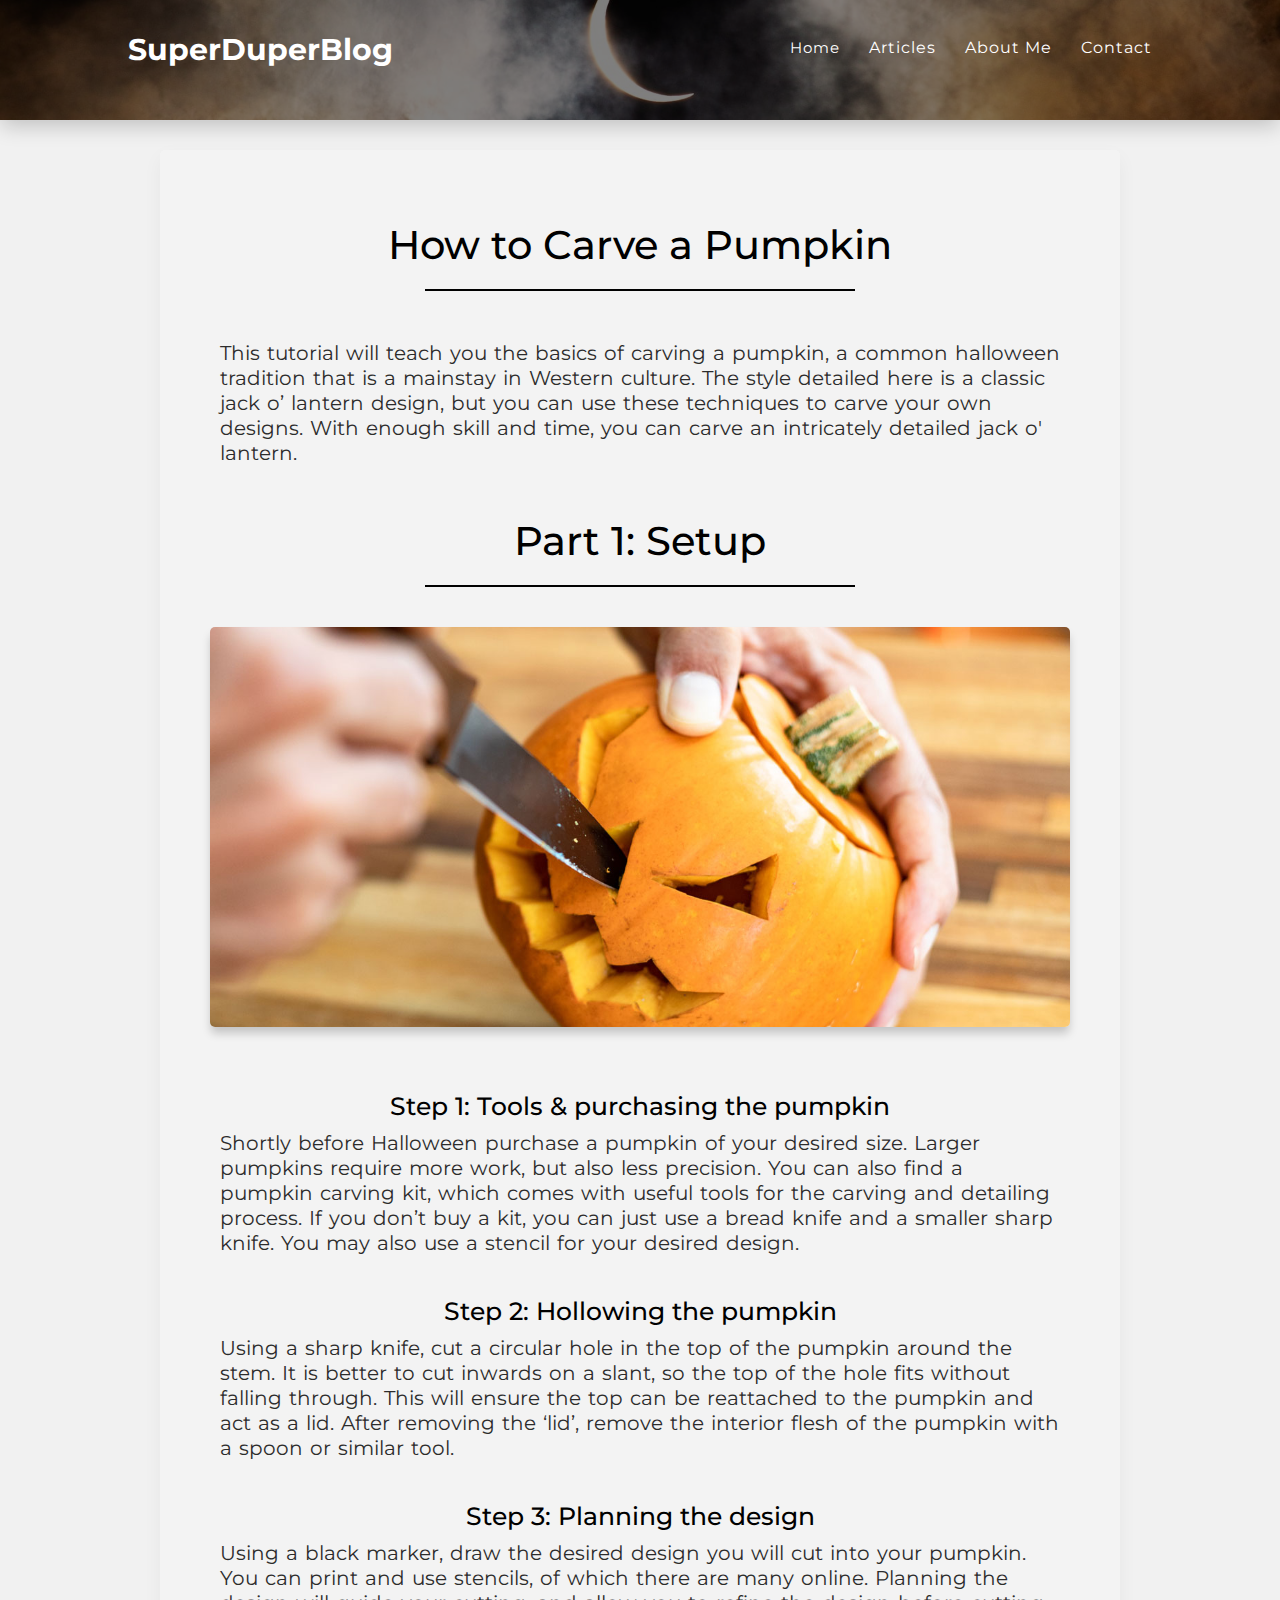
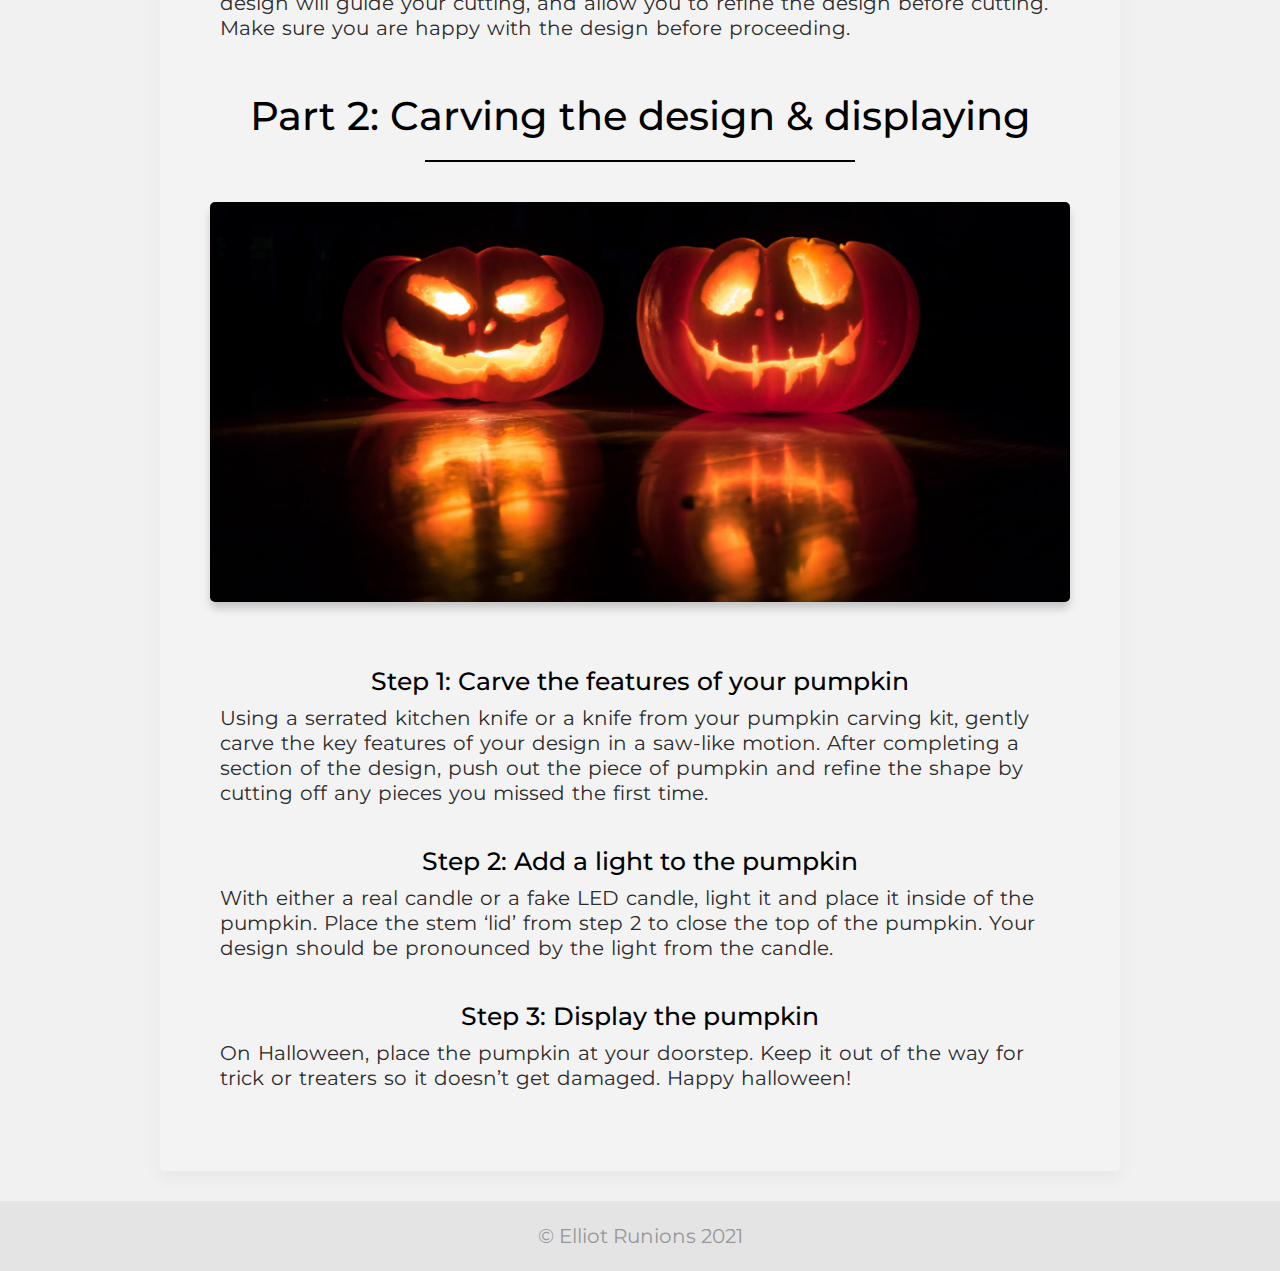
<file: pumpkin.html>
<!DOCTYPE html>

<html lang="en">
    <head>
        <meta charset="UTF-8">
        <meta http-equiv="X-UA-Compatible" content="IE=edge">
        <meta name="viewport" content="width=device-width, initial-scale=1.0">
        <link rel="stylesheet" href="assets/style/article.css" media="all">
        <link rel="preconnect" href="https://fonts.googleapis.com">
        <link rel="preconnect" href="https://fonts.gstatic.com" crossorigin>
        <link href="https://fonts.googleapis.com/css2?family=Montserrat:wght@100;200;300;400;500;600;700;800;900&display=swap" rel="stylesheet">
        <link rel="stylesheet" href="https://cdnjs.cloudflare.com/ajax/libs/font-awesome/5.9.0/css/all.min.css">
        <title>Final Project</title>
    </head>
    <body>
        <div class="overlay">
            <div class="hero-banner" style="background: rgb(255, 255, 255) url('assets/img/halloweennight.jpg') center center / cover no-repeat;">
                <nav>
                    <ul>
                        <li>
                            <h1>
                                SuperDuperBlog
                            </h1>
                        </li>
                        <span class="desktopnav">
                            <li>
                                <a href="index.html">
                                    Home
                                </a>
                            </li>
                            <li>
                                <a href="article.html">
                                    Articles
                                </a>
                            </li>
                            <li>
                                <a href="aboutme.html">
                                    About Me
                                </a>
                            </li>
                            <li>
                                <a href="contact.html">
                                    Contact
                                </a>
                            </li>
                        </span>
                        <div class="mobilenav">
                            <i class="fas fa-bars"></i>
                        </div>
                    </ul>
                </nav>
            </div>
            <div class="container">
                <div class="content">
                    <h1>How to Carve a Pumpkin</h1>
                    <hr>
                    <p>This tutorial will teach you the basics of carving a pumpkin, a common halloween tradition that is a mainstay in Western culture. The style detailed here is a classic jack o’ lantern design, but you can use these techniques to carve your own designs. With enough skill and time, you can carve an intricately detailed jack o' lantern.</p>
                    <h1>Part 1: Setup</h1>
                    <hr>
                    <img src="assets/img/pumpkincarve.jpg">
                    <h2>Step 1: Tools & purchasing the pumpkin</h2>
                    <p>Shortly before Halloween purchase a pumpkin of your desired size. Larger pumpkins require more work, but also less precision. You can also find a pumpkin carving kit, which comes with useful tools for the carving and detailing process. If you don’t buy a kit, you can just use a bread knife and a smaller sharp knife. You may also use a stencil for your desired design.</p>
                    <h2>Step 2: Hollowing the pumpkin</h2>
                    <p>Using a sharp knife, cut a circular hole in the top of the pumpkin around the stem. It is better to cut inwards on a slant, so the top of the hole fits without falling through. This will ensure the top can be reattached to the pumpkin and act as a lid. After removing the ‘lid’, remove the interior flesh of the pumpkin with a spoon or similar tool.</p>
                    <h2>Step 3: Planning the design</h2>
                    <p>Using a black marker, draw the desired design you will cut into your pumpkin. You can print and use stencils, of which there are many online. Planning the design will guide your cutting, and allow you to refine the design before cutting. Make sure you are happy with the design before proceeding.</p>
                    <h1>Part 2: Carving the design & displaying</h1>
                    <hr>
                    <img src="assets/img/pumpkincarve2.jpg">
                    <h2>Step 1: Carve the features of your pumpkin</h2>
                    <p>Using a serrated kitchen knife or a knife from your pumpkin carving kit, gently carve the key features of your design in a saw-like motion. After completing a section of the design, push out the piece of pumpkin and refine the shape by cutting off any pieces you missed the first time.</p>
                    <h2>Step 2: Add a light to the pumpkin</h2>
                    <p>With either a real candle or a fake LED candle, light it and place it inside of the pumpkin. Place the stem ‘lid’ from step 2 to close the top of the pumpkin. Your design should be pronounced by the light from the candle.</p>
                    <h2>Step 3: Display the pumpkin</h2>
                    <p>On Halloween, place the pumpkin at your doorstep. Keep it out of the way for trick or treaters so it doesn’t get damaged. Happy halloween!</p>
                </div>
            </div>
            <footer>
    
            </footer>
            <div class="copyright">
                <p class="copy">&copy; Elliot Runions 2021</p> 
            </div>
        </div>
    </body>
</html>
</file>
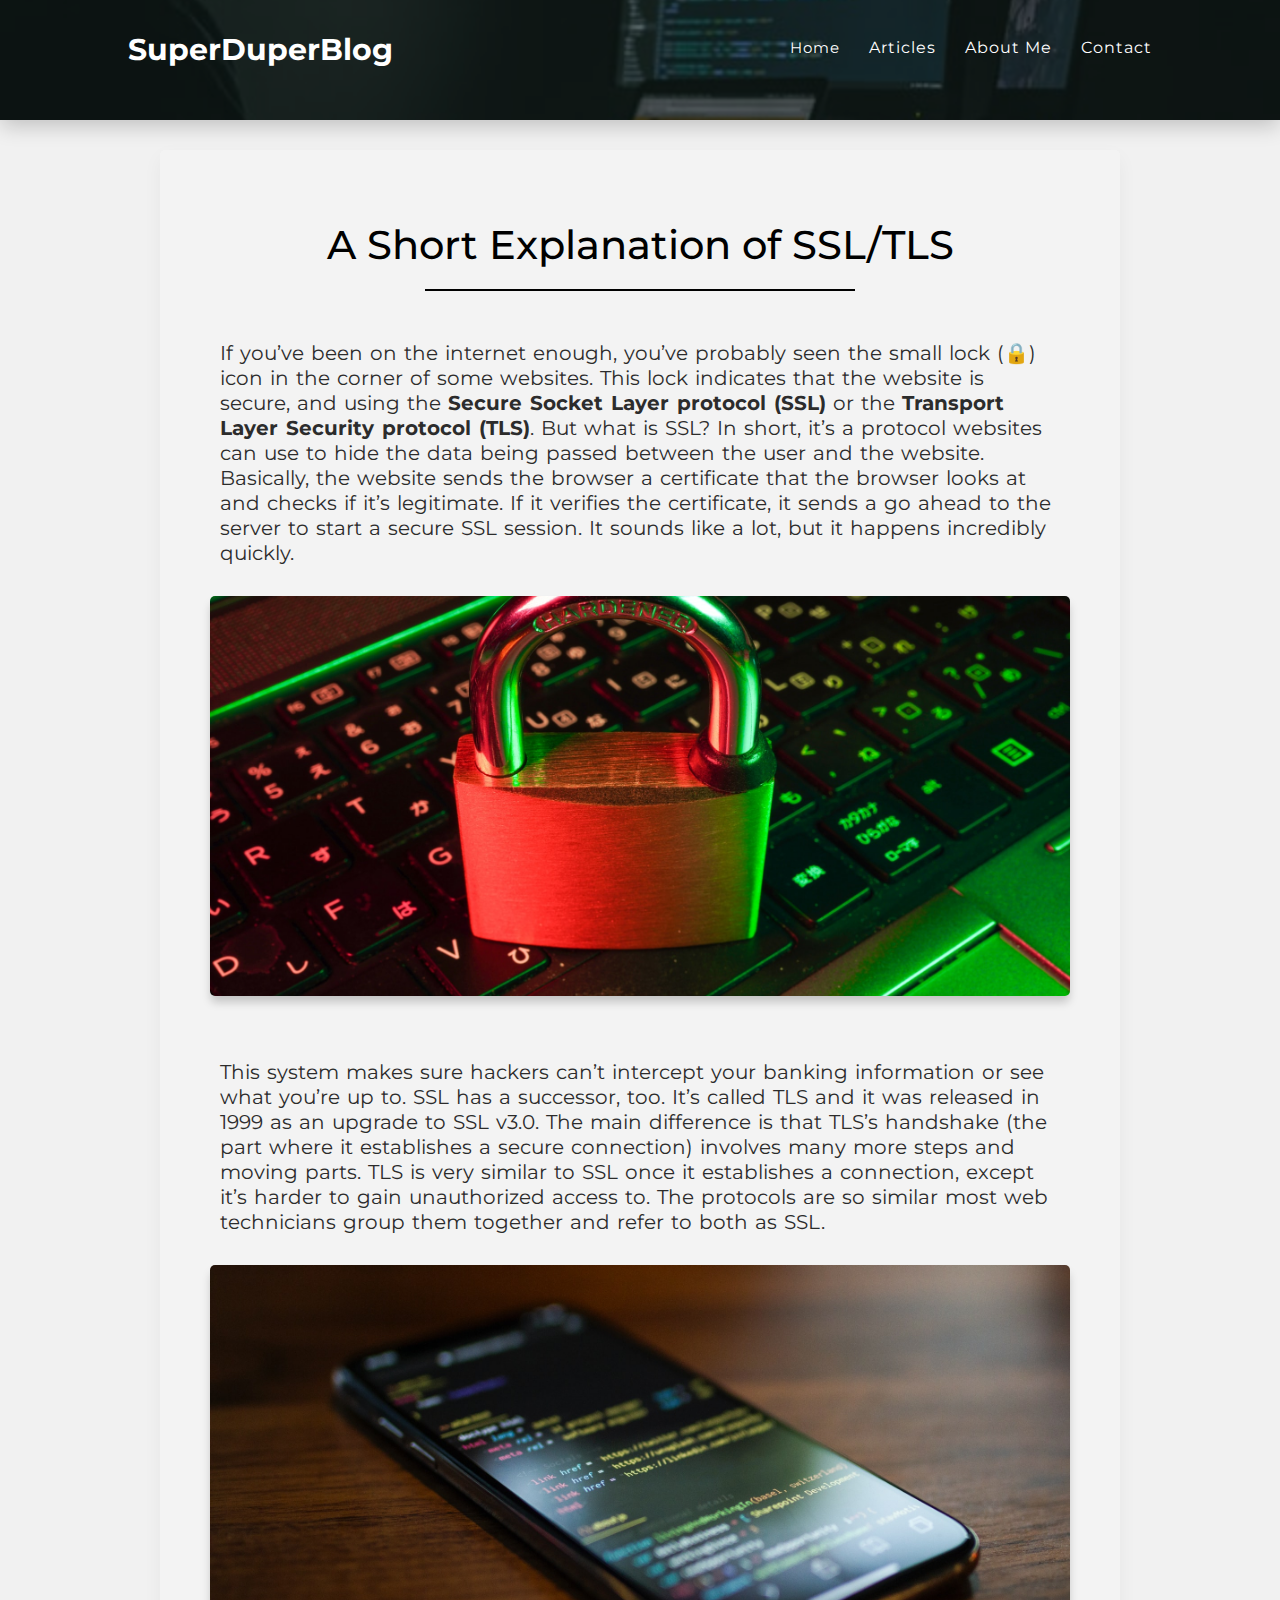
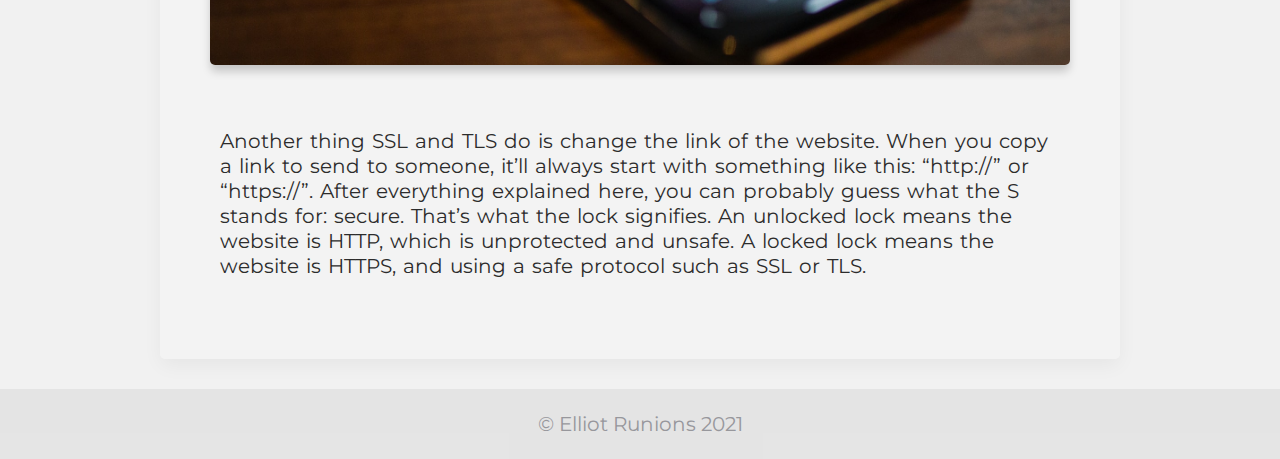
<file: ssltls.html>
<!DOCTYPE html>

<html lang="en">
    <head>
        <meta charset="UTF-8">
        <meta http-equiv="X-UA-Compatible" content="IE=edge">
        <meta name="viewport" content="width=device-width, initial-scale=1.0">
        <link rel="stylesheet" href="assets/style/article.css" media="all">
        <link rel="preconnect" href="https://fonts.googleapis.com">
        <link rel="preconnect" href="https://fonts.gstatic.com" crossorigin>
        <link href="https://fonts.googleapis.com/css2?family=Montserrat:wght@100;200;300;400;500;600;700;800;900&display=swap" rel="stylesheet">
        <link rel="stylesheet" href="https://cdnjs.cloudflare.com/ajax/libs/font-awesome/5.9.0/css/all.min.css">
        <title>Final Project</title>
    </head>
    <body>
        <div class="overlay">
            <div class="hero-banner" style="background: rgb(255, 255, 255) url('assets/img/sslimage.jpg') center center / cover no-repeat;">
                <nav>
                    <ul>
                        <li>
                            <h1>
                                SuperDuperBlog
                            </h1>
                        </li>
                        <span class="desktopnav">
                            <li>
                                <a href="index.html">
                                    Home
                                </a>
                            </li>
                            <li>
                                <a href="article.html">
                                    Articles
                                </a>
                            </li>
                            <li>
                                <a href="aboutme.html">
                                    About Me
                                </a>
                            </li>
                            <li>
                                <a href="contact.html">
                                    Contact
                                </a>
                            </li>
                        </span>
                        <div class="mobilenav">
                            <i class="fas fa-bars"></i>
                        </div>
                    </ul>
                </nav>
            </div>
            <div class="container">
                <div class="content">
                    <h1>A Short Explanation of SSL/TLS</h1>
                    <hr>
                    <p>If you’ve been on the internet enough, you’ve probably seen the small lock (🔒) icon in the corner of some websites. This lock indicates that the website is secure, and using the <b>Secure Socket Layer protocol (SSL)</b> or the <b>Transport Layer Security protocol (TLS)</b>. But what is SSL? In short, it’s a protocol websites can use to hide the data being passed between the user and the website. Basically, the website sends the browser a certificate that the browser looks at and checks if it’s legitimate. If it verifies the certificate, it sends a go ahead to the server to start a secure SSL session. It sounds like a lot, but it happens incredibly quickly. </p>
                    <img src="assets/img/sslimg1.jpg">
                    <p>This system makes sure hackers can’t intercept your banking information or see what you’re up to. SSL has a successor, too. It’s called TLS and it was released in 1999 as an upgrade to SSL v3.0. The main difference is that TLS’s handshake (the part where it establishes a secure connection) involves many more steps and moving parts. TLS is very similar to SSL once it establishes a connection, except it’s harder to gain unauthorized access to. The protocols are so similar most web technicians group them together and refer to both as SSL.</p>
                    <img src="assets/img/sslimg2.jpg">
                    <p>Another thing SSL and TLS do is change the link of the website. When you copy a link to send to someone, it’ll always start with something like this: “http://” or “https://”. After everything explained here, you can probably guess what the S stands for: secure. That’s what the lock signifies. An unlocked lock means the website is HTTP, which is unprotected and unsafe. A locked lock means the website is HTTPS, and using a safe protocol such as SSL or TLS.</p>
                </div>
            </div>
            <footer>
    
            </footer>
            <div class="copyright">
                <p class="copy">&copy; Elliot Runions 2021</p> 
            </div>
        </div>
    </body>
</html>
</file>
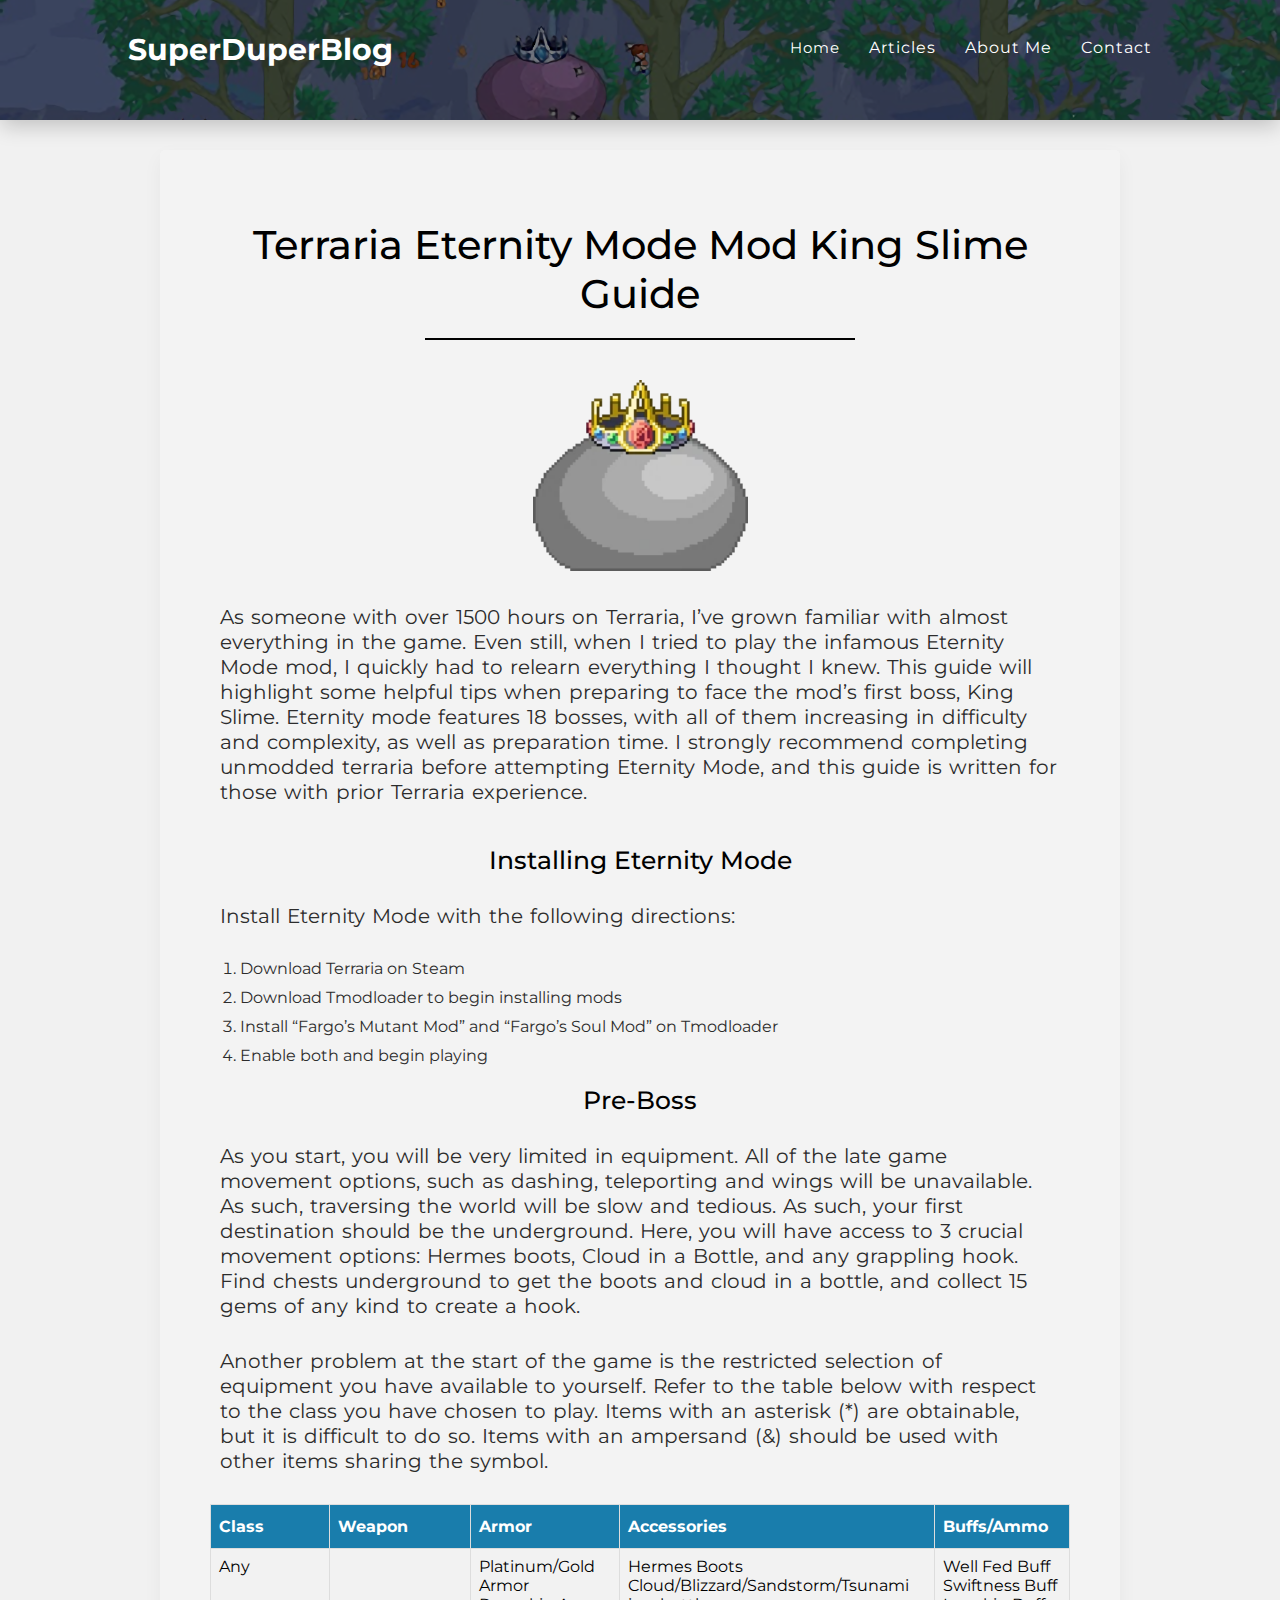
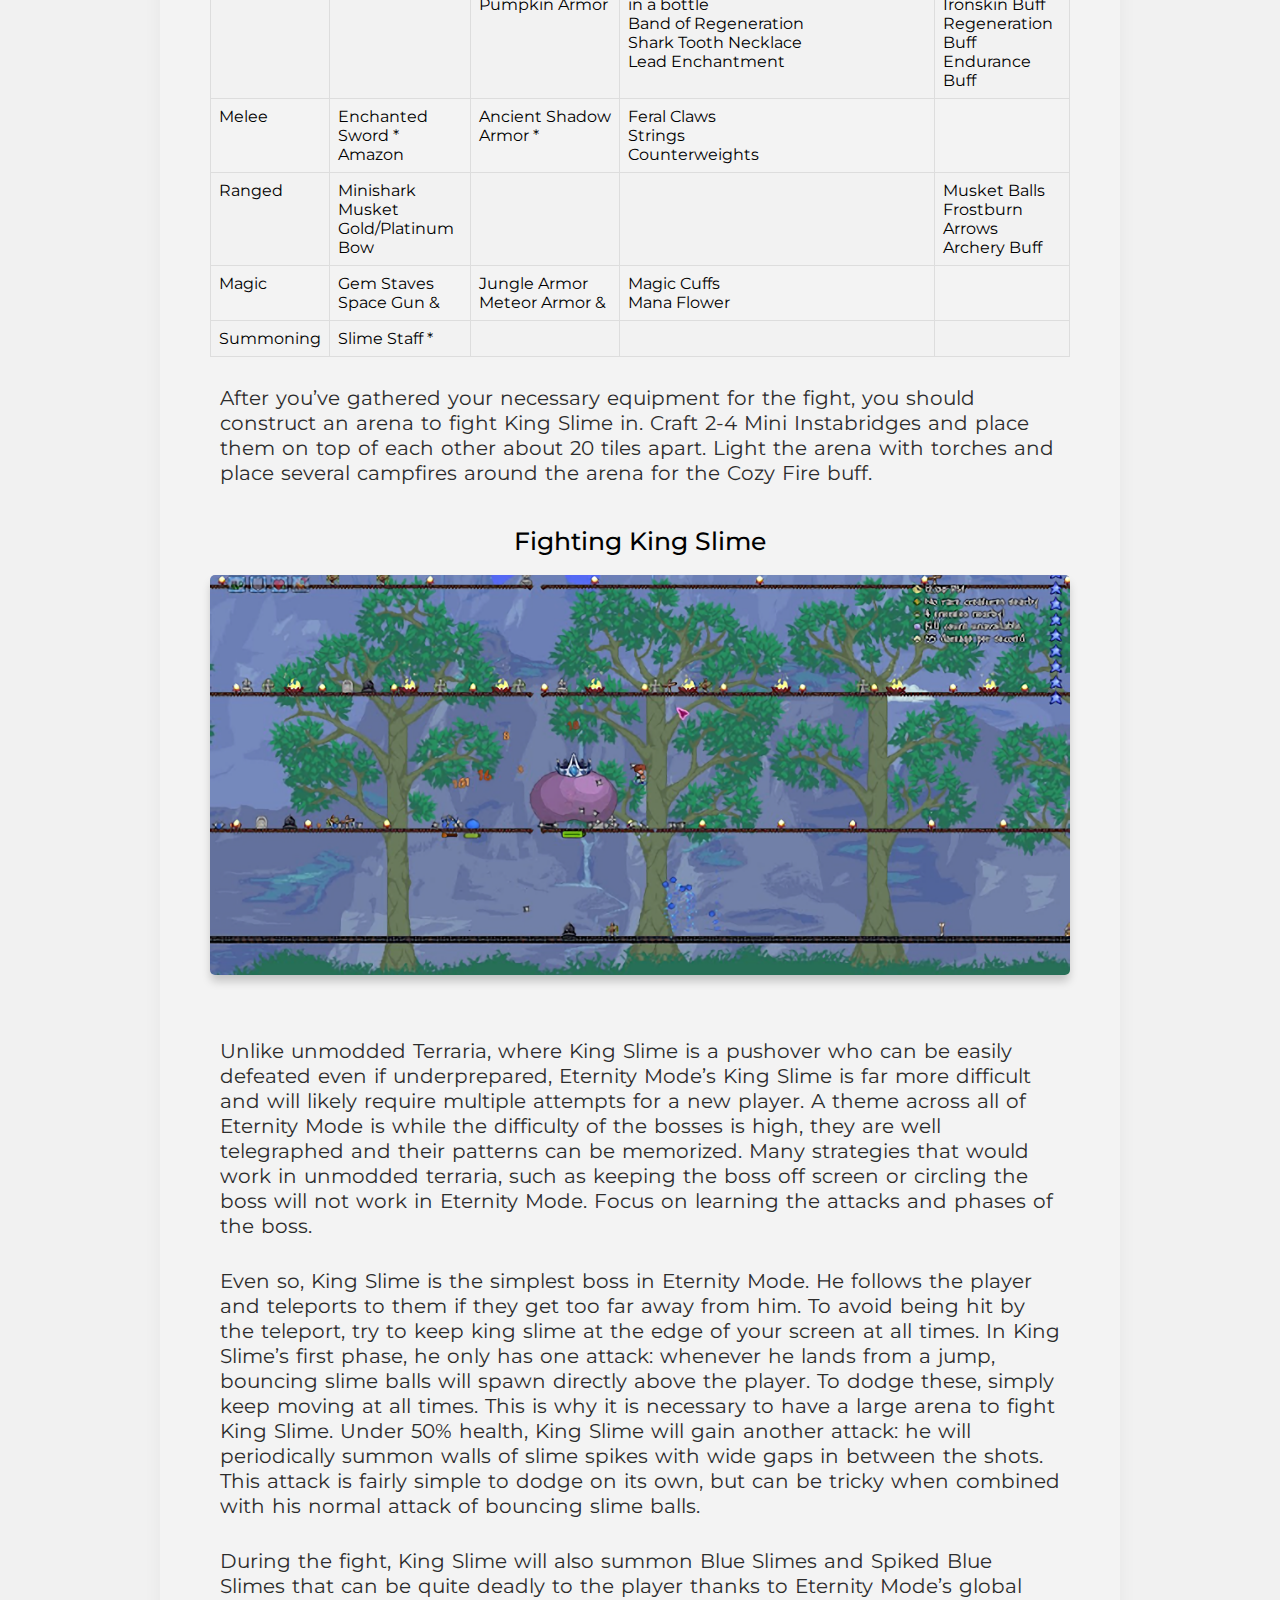
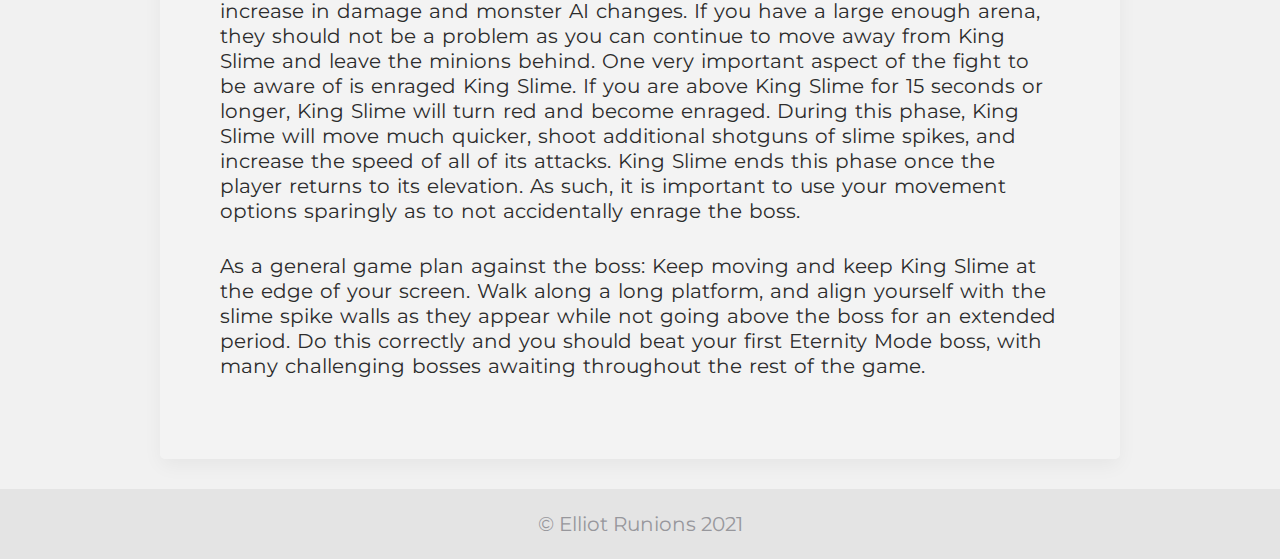
<file: stratguide.html>
<!DOCTYPE html>

<html lang="en">
    <head>
        <meta charset="UTF-8">
        <meta http-equiv="X-UA-Compatible" content="IE=edge">
        <meta name="viewport" content="width=device-width, initial-scale=1.0">
        <link rel="stylesheet" href="assets/style/article.css" media="all">
        <link rel="preconnect" href="https://fonts.googleapis.com">
        <link rel="preconnect" href="https://fonts.gstatic.com" crossorigin>
        <link href="https://fonts.googleapis.com/css2?family=Montserrat:wght@100;200;300;400;500;600;700;800;900&display=swap" rel="stylesheet">
        <link rel="stylesheet" href="https://cdnjs.cloudflare.com/ajax/libs/font-awesome/5.9.0/css/all.min.css">
        <title>Final Project</title>
    </head>
    <body>
        <div class="overlay">
            <div class="hero-banner" style="background: rgb(255, 255, 255) url('assets/img/kingslime1.png') center center / cover no-repeat;">
                <nav>
                    <ul>
                        <li>
                            <h1>
                                SuperDuperBlog
                            </h1>
                        </li>
                        <span class="desktopnav">
                            <li>
                                <a href="index.html">
                                    Home
                                </a>
                            </li>
                            <li>
                                <a href="article.html">
                                    Articles
                                </a>
                            </li>
                            <li>
                                <a href="aboutme.html">
                                    About Me
                                </a>
                            </li>
                            <li>
                                <a href="contact.html">
                                    Contact
                                </a>
                            </li>
                        </span>
                        <div class="mobilenav">
                            <i class="fas fa-bars"></i>
                        </div>
                    </ul>
                </nav>
            </div>
            <div class="container">
                <div class="content">
                    <h1>Terraria Eternity Mode Mod King Slime Guide</h1>
                    <hr>
                    <img class="imgignore" src="assets/img/kingslime2.png" style="box-shadow: none;object-fit: contain;width: 25%;height: initial;margin-left: calc(50% - 107px);margin-bottom: 20px;">
                    <p>As someone with over 1500 hours on Terraria, I’ve grown familiar with almost everything in the game. Even still, when I tried to play the infamous Eternity Mode mod, I quickly had to relearn everything I thought I knew. This guide will highlight some helpful tips when preparing to face the mod’s first boss, King Slime. Eternity mode features 18 bosses, with all of them increasing in difficulty and complexity, as well as preparation time. I strongly recommend completing unmodded terraria before attempting Eternity Mode, and this guide is written for those with prior Terraria experience.</p>
                    <h2>Installing Eternity Mode</h2>
                    <br>
                    <p>Install Eternity Mode with the following directions:</p>
                    <ol>
                        <li>Download Terraria on Steam</li>
                        <li>Download Tmodloader to begin installing mods</li>
                        <li>Install “Fargo’s Mutant Mod” and “Fargo’s Soul Mod” on Tmodloader</li>
                        <li>Enable both and begin playing</li>
                    </ol>
                    <h2>Pre-Boss</h2>
                    <br>
                    <p>As you start, you will be very limited in equipment. All of the late game movement options, such as dashing, teleporting and wings will be unavailable. As such, traversing the world will be slow and tedious. As such, your first destination should be the underground. Here, you will have access to 3 crucial movement options: Hermes boots, Cloud in a Bottle, and any grappling hook. Find chests underground to get the boots and cloud in a bottle, and collect 15 gems of any kind to create a hook.</p>
                    <p>Another problem at the start of the game is the restricted selection of equipment you have available to yourself. Refer to the table below with respect to the class you have chosen to play. Items with an asterisk (*) are obtainable, but it is difficult to do so. Items with an ampersand (&) should be used with other items sharing the symbol.</p>
                    <table>
                        <tr>
                            <th>Class</th>
                            <th>Weapon</th>
                            <th>Armor</th>
                            <th>Accessories</th>
                            <th>Buffs/Ammo</th>
                        </tr>
                        <tr>
                            <td>Any</td>
                            <td></td>
                            <td>Platinum/Gold Armor<br>Pumpkin Armor</td>
                            <td>Hermes Boots<br>Cloud/Blizzard/Sandstorm/Tsunami in a bottle<br>Band of Regeneration<br>Shark Tooth Necklace<br>Lead Enchantment</td>
                            <td>Well Fed Buff<br>Swiftness Buff<br>Ironskin Buff<br>Regeneration Buff<br>Endurance Buff</td>
                        </tr>
                        <tr>
                            <td>Melee</td>
                            <td>Enchanted Sword *<br>Amazon</td>
                            <td>Ancient Shadow Armor *</td>
                            <td>Feral Claws<br>Strings<br>Counterweights</td>
                            <td></td>
                        </tr>
                        <tr>
                            <td>Ranged</td>
                            <td>Minishark<br>Musket<br>Gold/Platinum Bow</td>
                            <td></td>
                            <td></td>
                            <td>Musket Balls<br>Frostburn Arrows<br>Archery Buff</td>
                        </tr>
                        <tr>
                            <td>Magic</td>
                            <td>Gem Staves<br>Space Gun &</td>
                            <td>Jungle Armor<br>Meteor Armor &</td>
                            <td>Magic Cuffs<br>Mana Flower</td>
                            <td></td>
                        </tr>
                        <tr>
                            <td>Summoning</td>
                            <td>Slime Staff *</td>
                            <td></td>
                            <td></td>
                            <td></td>
                        </tr>
                    </table>
                    <br>
                    <p>After you’ve gathered your necessary equipment for the fight, you should construct an arena to fight King Slime in. Craft 2-4 Mini Instabridges and place them on top of each other about 20 tiles apart. Light the arena with torches and place several campfires around the arena for the Cozy Fire buff.</p>
                    <h2>Fighting King Slime</h2>
                    <br>
                    <img src="assets/img/kingslime1.png">
                    <p>Unlike unmodded Terraria, where King Slime is a pushover who can be easily defeated even if underprepared, Eternity Mode’s King Slime is far more difficult and will likely require multiple attempts for a new player. A theme across all of Eternity Mode is while the difficulty of the bosses is high, they are well telegraphed and their patterns can be memorized. Many strategies that would work in unmodded terraria, such as keeping the boss off screen or circling the boss will not work in Eternity Mode. Focus on learning the attacks and phases of the boss.</p>
                    <p>Even so, King Slime is the simplest boss in Eternity Mode. He follows the player and teleports to them if they get too far away from him. To avoid being hit by the teleport, try to keep king slime at the edge of your screen at all times. In King Slime’s first phase, he only has one attack: whenever he lands from a jump, bouncing slime balls will spawn directly above the player. To dodge these, simply keep moving at all times. This is why it is necessary to have a large arena to fight King Slime. Under 50% health, King Slime will gain another attack: he will periodically summon walls of slime spikes with wide gaps in between the shots. This attack is fairly simple to dodge on its own, but can be tricky when combined with his normal attack of bouncing slime balls.</p>
                    <p>During the fight, King Slime will also summon Blue Slimes and Spiked Blue Slimes that can be quite deadly to the player thanks to Eternity Mode’s global increase in damage and monster AI changes. If you have a large enough arena, they should not be a problem as you can continue to move away from King Slime and leave the minions behind. One very important aspect of the fight to be aware of is enraged King Slime. If you are above King Slime for 15 seconds or longer, King Slime will turn red and become enraged. During this phase, King Slime will move much quicker, shoot additional shotguns of slime spikes, and increase the speed of all of its attacks. King Slime ends this phase once the player returns to its elevation. As such, it is important to use your movement options sparingly as to not accidentally enrage the boss.</p>
                    <p>As a general game plan against the boss: Keep moving and keep King Slime at the edge of your screen. Walk along a long platform, and align yourself with the slime spike walls as they appear while not going above the boss for an extended period. Do this correctly and you should beat your first Eternity Mode boss, with many challenging bosses awaiting throughout the rest of the game.</p>
                </div>
            </div>
            <footer>
    
            </footer>
            <div class="copyright">
                <p class="copy">&copy; Elliot Runions 2021</p> 
            </div>
        </div>
    </body>
</html>
</file>
<file: assets/style/index.css>
@import "base.css";

.hero-banner {
    height: 100vh;
    width: 100%;
    background: rgba(0, 0, 0, 0.5) url("../img/hero-banner.png") center center / cover no-repeat;
    color: white;
}
body {
    background-color: rgb(241, 241, 241);
}
nav {
    padding-top: 20px;
}
nav ul li a {
    color: white;
}

a {
    text-decoration: none;
}

.container {
    width: 80%;
    margin: 0 auto;
}

.title {
    margin-top: 25vh;
}

.cta-button {
    margin-top: 30px;
    color: white;
    display: flex;
    justify-content: center;
    align-items: center;
    height: 50px;
    border-radius: 100px;
    width: 150px;
    font-weight: 600;
    background: linear-gradient(239deg, #1d60b8, #8aafe0, #1d60b8);
    background-size: 600% 600%;

    -webkit-animation: buttonshimmer 11s ease-in-out infinite normal;
    -moz-animation: buttonshimmer 11s ease-in-out infinite normal;
    animation: buttonshimmer 11s ease-in-out infinite normal;
}
.cta-button:hover {
    cursor: pointer;
}

.basichr {
    margin: 0 auto;
    border-top: 3px solid black;
    width: 70%;
}

.row {
    margin-top: 50px;
    width: 100%;
}

.articlestitle {
    text-align: center;
    font-size: 30px;
    margin-bottom: 20px;
}

.imgcontainer {
    width: 100%;
    height: 70%;
    overflow: hidden;
    margin-bottom: 5px;
}

.articleimg {
    width: 100%;
    height: 100%;
    object-fit: cover;
    transition: all 0.5s ease-out;
    filter: brightness(90%) saturate(90%) contrast(90%) blur(1px);
    transform: scale(1);
}

.articleimg:hover {
    filter: brightness(100%) saturate(100%) contrast(100%) blur(0px);
    transform: scale(1.05);
    cursor: default;
}

.item {
    background-color: white;
    height: 500px;
    border-radius: 10px;
    overflow: hidden;
    text-overflow: ellipsis;
    display: inline-block;
    width: calc(25% - 30px);
    text-align: center;
    box-shadow: 0px 7px 20px -1px rgba(0,0,0,0.2);
}

.item:first-child {
    margin-left: 0px;
}

.item h1 {
    font-size: 14px;
    white-space: nowrap;
    text-overflow: ellipsis;
    overflow: hidden;
}

.item hr {
    width: 50%;
    border-top: 2px solid black;
    margin: 0 auto;
    margin-top: 5px;
    margin-bottom: 5px;
}

.item .gotoarticle {
    margin: 10px;
    color: white;
    display: flex;
    justify-content: center;
    width: auto;
    height: 20%;
    align-items: center;
    border-radius: 10px;
    font-weight: 600;
    background: linear-gradient(239deg, #1d60b8, #8aafe0, #1d60b8);
    background-size: 600% 600%;

    -webkit-animation: buttonshimmer 11s ease-in-out infinite normal;
    -moz-animation: buttonshimmer 11s ease-in-out infinite normal;
    animation: buttonshimmer 11s ease-in-out infinite normal;
}

.item div:hover {
    cursor: pointer;
}

.aboutme {
    margin: 0 auto;
    height: 250px;
    background-color: white;
    margin-bottom: 50px;
    margin-top: 50px;
    border-radius: 10px;
    overflow: hidden;
    text-overflow: ellipsis;
    box-shadow: 0px 7px 20px -1px rgba(0,0,0,0.5);
}
.aboutmedesc {
    display: block;
    width: fit-content;
    margin-right: 20px;
    height: 80px;
    overflow: hidden;
    text-overflow: ellipsis;
}
.aboutme img {
    float: left;
    margin: 20px;
    border-radius: 1000px;
    height: 80%;
}

.aboutme h1 {
    margin-top: 20px;
    margin-bottom: 10px;
}

.aboutme .cta-button {
    float: bottom;
}

.mobile-aboutme {
    width: 100%;
    margin: 0 auto;
    height: 250px;
    background-color: white;
    margin-bottom: 50px;
    margin-top: 50px;
    border-radius: 10px;
    overflow: hidden;
    text-overflow: ellipsis;
    box-shadow: 0px 7px 20px -1px rgba(0,0,0,0.5);
}

.mobile-aboutme h1 {
    text-align: center;
    margin-top: 5px;
    font-size: 20px;
}

.mobile-aboutme hr {
    width: 50%;
    border-top: 2px solid black;
    margin: 0 auto;
    margin-top: 5px;
    margin-bottom: 5px;
}

.mobile-aboutme p {
    padding: 15px;
    display: block;
    height: 50%;
    overflow: hidden;
    background: linear-gradient(180deg, rgba(0,0,0,1) 0%, rgba(0,0,0,1) 90%, rgba(255,255,255,1) 100%);
    -webkit-background-clip: text;
    -webkit-text-fill-color: transparent;
}

.mobile-aboutme div {
    margin: 10px;
    color: white;
    display: flex;
    justify-content: center;
    width: auto;
    height: 25%;
    align-items: center;
    border-radius: 10px;
    font-weight: 600;
    background: linear-gradient(239deg, #1d60b8, #8aafe0, #1d60b8);
    background-size: 600% 600%;
    

    -webkit-animation: buttonshimmer 11s ease-in-out infinite normal;
    -moz-animation: buttonshimmer 11s ease-in-out infinite normal;
    animation: buttonshimmer 11s ease-in-out infinite normal;
}

@-webkit-keyframes buttonshimmer {
    0%{background-position:0% 50%}
    50%{background-position:100% 50%}
    100%{background-position:0% 50%}
}
@-moz-keyframes buttonshimmer {
    0%{background-position:0% 50%}
    50%{background-position:100% 50%}
    100%{background-position:0% 50%}
}
@keyframes buttonshimmer {
    0%{background-position:0% 50%}
    50%{background-position:100% 50%}
    100%{background-position:0% 50%}
}

/* smallest phone */
@media screen and (min-width: 320px) {
    .title { font-size: 30px; }

    .item { 
        margin-left: 0px;
        width: 100%;
        margin-bottom: 30px;
    }
    .item:last-child {
        margin-bottom: 0px;
    }
    .aboutme { 
        width: 60%;
        height: 350px;
        display: none;
    }
    .aboutme img { height: 30%; }

    .mobile-aboutme {
        display: block;
    }
}
/* phone */
@media screen and (min-width: 580px) {
    .title { font-size: 50px; }
    
    .item { 
        margin-left: 0px;
        width: 100%;
        margin-bottom: 30px;
    }
    .item:last-child {
        margin-bottom: 0px;
    }
    .aboutme { 
        width: 60%;
        height: 300px;
        display: none;
    }
    .aboutme img { height: 40%; }

    .mobile-aboutme {
        display: block;
    }
}
/* tablet */
@media screen and (min-width: 768px) {
    .title { font-size: 70px; }

    .item {
        margin-left: 0px;
        width: calc(50% - 30px);
        margin-bottom: 30px;
    }
    .item:first-child {
        margin-right: 30px;
    }
    .item:last-child {
        margin-left: 30px;
        margin-bottom: 30px;
    }
    .aboutme { 
        width: 60%;
        height: 250px;
        display: block;
    }
    .aboutme img { height: 60%; }

    .mobile-aboutme {
        display: none;
    }
}
/* desktop */
@media screen and (min-width: 1024px) {
    .title { font-size: 100px; }

    .item {
        margin-left: 0px;
        width: calc(50% - 20px);
        margin-bottom: 20px;
    }
    .item:first-child {
        margin-right: 20px;
    }
    .item:last-child {
        margin-left: 20px;
        margin-bottom: 20px;
    }
    .aboutme { 
        width: 60%;
        height: 250px;
        display: block;
    }
    .aboutme img { height: 80%; }

    .mobile-aboutme {
        display: none;
    }
}
</file>
<file: assets/style/article.css>
@import "base.css";

.hero-banner {
    height: 120px;
    width: 100%;
    color: rgb(255, 255, 255);
    box-shadow: 0px 7px 20px -1px rgba(0,0,0,0.2);
}
body {
    background-color: rgb(241, 241, 241);
    background-attachment: fixed;
}
nav {
    padding-top: 20px;
    height: 100%;
    background-color: rgba(0, 0, 0, 0.5);
}
nav ul li a {
    color: rgb(255, 255, 255);
}

.container {
    width: 75%;
    padding: 30px 0px 30px 0px;
    margin: 0 auto;
}

.content {
    background-color: rgba(255, 255, 255, 0.2);
    width: 100%;
    border-radius: 5px;
    box-shadow: 0px 7px 20px -1px rgba(0,0,0,0.05);
}

.content h1 {
    padding: 20px;
    text-align: center;
    font-size: 40px;
    font-weight: 500;
}

.content ol {
    padding-left: 20px;
}

.content ul {
    padding-left: 20px;
}

.content h2 {
    padding-top: 10px;
    font-size: 25px;
    font-weight: 500;
}

.content h3 {
    padding-top: 10px;
    font-weight: 500;
    text-align: center; 
    font-size: 15px;
    color:rgb(53, 53, 53);
}

.content hr {
    width: 50%;
    margin: 0 auto;
    padding: 20px;
    border-top: 2px solid black;
}

.content p, .content li {
    margin: 10px;
    font-weight: 400;
    word-spacing: 50%;
    color:rgb(44, 44, 44);
}

.copyright {
    background-color: rgba(0, 0, 0, 0.05);
    box-shadow: none;
    margin: 0;
}

.content img {
    margin: 0 auto;
    border-radius: 5px;
    box-shadow: 0px 7px 10px -1px rgba(0,0,0,0.2);
}

table {
    font-family: Arial, Helvetica, sans-serif;
    border-collapse: collapse;
    width: 100%;
}
  
td, th {
    border: 1px solid #ddd;
    padding: 8px;
}
  
tr:nth-child(even){background-color: #f2f2f2;}
  
tr:hover {background-color: #ddd;}
  
th {
    padding-top: 12px;
    padding-bottom: 12px;
    text-align: left;
    background-color: #197dac;
    color: white;
}

/* smallest phone */
@media screen and (min-width: 320px) {
    .aboutmeprofilediv { display: none; }
    .content hr { width: 100%; }
    .content hr:first-of-type { margin-bottom: 0px;}
    .content img { 
        width: 100%;
        margin-bottom: 30px;
    }
    .content h1 { 
        text-align: center;
        font-size: 20px;
    }
    .content h2 { 
        text-align: center; 
        font-size: 15px;
        margin-left: 0;
    }
    .content p {
        font-size: 12px;
    }
    .content { 
        padding: 10px;
    }
}
/* phone */
@media screen and (min-width: 425px) {
    .aboutmeprofilediv { display: none; }
    .content hr { width: 100%; }
    .content hr:first-of-type { margin-bottom: 0px;}
    .content img { 
        width: 100%;
        margin-bottom: 50px;
    }
    .content h1 { 
        text-align: center;
        font-size: 30px;
    }
    .content h2 { 
        text-align: center;
        font-size: 20px; 
        margin-left: 0;
    }
    .content p {
        font-size: 16px;
    }
    .content { 
        padding: 10px;
    }
}
/* tablet */
@media screen and (min-width: 768px) {
    .aboutmeprofilediv { display: none; }
    .content hr { width: 100%; }
    .content hr:first-of-type { margin-bottom: 0px;}
    .content img { 
        width: 100%;
        margin-bottom: 30px;
    }
    .content h1 { 
        text-align: center;
        font-size: 30px;
    }
    .content h2 { 
        text-align: center; 
        font-size: 20px;
        margin-left: 0;
    }
    .content p {
        font-size: 16px;
    }
    .content { 
        padding: 30px;
    }
}
/* desktop */
@media screen and (min-width: 1024px) {
    .aboutmeprofilediv { display: block; }
    .content hr { width: 50%; }
    .content img { 
        width: 100%;
        margin-bottom: 50px;
        height: 400px;
        object-fit: cover;
    }
    .imgignore {
        box-shadow: none;
        object-fit: contain;
        width: 25%;
        height: initial;
        margin: 0 auto;
        margin-bottom: 20px;
    }
    .content h1 { 
        text-align: center;
        font-size: 40px;
    }
    .content h2 { 
        text-align: center; 
        font-size: 25px;
    }
    .content p {
        text-align: left;
        font-size: 20px;
        line-height: 25px;
        word-spacing: 2px;
        margin-bottom: 30px;
    }
    .content { 
        padding: 50px;
    }
}
</file>
<file: assets/style/articlepage.css>
@import "base.css";

.hero-banner {
    height: 120px;
    width: 100%;
    color: rgb(255, 255, 255);
    background: rgb(255, 255, 255) url('../img/coral.jpg') center center / cover no-repeat;
    box-shadow: 0px 7px 20px -1px rgba(0,0,0,0.2);
}
body {
    background-color: rgb(241, 241, 241);
    background-attachment: fixed;
}
nav {
    padding-top: 20px;
    height: 100%;
    background-color: rgba(0, 0, 0, 0.5);
}
nav ul li a {
    color: rgb(255, 255, 255);
}

a {
    text-decoration: none;
}

.container {
    width: 75%;
    padding: 30px 0px 30px 0px;
    margin: 0 auto;
}

.basichr {
    margin: 0 auto;
    border-top: 3px solid black;
    width: 70%;
}

.row {
    margin-top: 50px;
    width: 100%;
}

.articlestitle {
    text-align: center;
    font-size: 60px;
    margin: 20px;
}

.articlecontainer {
    width: 100%;
    height: 350px;
    background-color: white;
    margin-bottom: 50px;
    margin-top: 50px;
    overflow: hidden;
    text-overflow: ellipsis;
    box-shadow: 0px 7px 20px -1px rgba(0,0,0,0.2);
}

.articlecontainer img {
    float: left;
    height: 100%;
    width: 40%;
    object-fit: cover;
}

.articlecontainer h1 {
    text-align: center;
    margin: 20px;
}

.articlecontainer p {
    text-align: left;
    height: 40%;
    width: 50%;
    margin: 0 auto;
    overflow: hidden;
}

.articlecontainer .articlebutton {
    margin: 0 auto;
    color: white;
    display: flex;
    justify-content: center;
    width: 50%;
    height: 20%;
    align-items: center;
    border-radius: 10px;
    font-weight: 600;
    background: linear-gradient(239deg, #1d60b8, #8aafe0, #1d60b8);
    background-size: 600% 600%;

    -webkit-animation: buttonshimmer 11s ease-in-out infinite normal;
    -moz-animation: buttonshimmer 11s ease-in-out infinite normal;
    animation: buttonshimmer 11s ease-in-out infinite normal;
}

@-webkit-keyframes buttonshimmer {
    0%{background-position:0% 50%}
    50%{background-position:100% 50%}
    100%{background-position:0% 50%}
}
@-moz-keyframes buttonshimmer {
    0%{background-position:0% 50%}
    50%{background-position:100% 50%}
    100%{background-position:0% 50%}
}
@keyframes buttonshimmer {
    0%{background-position:0% 50%}
    50%{background-position:100% 50%}
    100%{background-position:0% 50%}
}

/* smallest phone */
@media screen and (min-width: 320px) {
    .item { 
        margin-left: 0px;
        width: 100%;
        margin-bottom: 30px;
    }
    .item:last-child {
        margin-bottom: 0px;
    }
}
/* phone */
@media screen and (min-width: 580px) {
    .item { 
        margin-left: 0px;
        width: 100%;
        margin-bottom: 30px;
    }
    .item:last-child {
        margin-bottom: 0px;
    }
}
/* tablet */
@media screen and (min-width: 768px) {
    .item {
        margin-left: 0px;
        width: calc(50% - 30px);
        margin-bottom: 30px;
    }
    .item:first-child {
        margin-right: 30px;
    }
    .item:last-child {
        margin-left: 30px;
        margin-bottom: 30px;
    }
}
/* desktop */
@media screen and (min-width: 1024px) {
    .item {
        margin-left: 0px;
        width: calc(50% - 20px);
        margin-bottom: 20px;
    }
    .item:first-child {
        margin-right: 20px;
    }
    .item:last-child {
        margin-left: 20px;
        margin-bottom: 20px;
    }
}
</file>
<file: assets/style/contact.css>
@import "base.css";

nav {
    padding-top: 20px;
    color: white;
}
nav ul li a {
    color: white;
}

.copyright {
    box-shadow: none;
    background-color: rgba(0, 0, 0, 0);
    position: fixed;
    margin: 0;
    top: calc(100vh - 70px);
}

.copy {
    color: white;
    text-align: left;
    margin-left: 10vw;
}

.get-in-touch {
    height: 70vh;
    width: 20vw;
    background-color: white;
    border-radius: 30px;
    padding: 25px;
    position: fixed;
    top: 15vh;
    left: 40vw;
    z-index: 9999;
    box-shadow: 0px 4px 36px 2px rgba(0,0,0,0.3);
}

.media-icons {
    position: fixed;
    top: 85vh;
    left: 0;
    right: 0;
    z-index: 9999;
    text-align: center;
}

.media-icons i {
    color: white;
    font-size: 30px;
    margin: 10px;
}

.get-in-touch h1 {
    font-size: 30px;
    text-align: center;
    font-weight: bold;
}

.get-in-touch hr {
    width: 100%;
    border-top: 2px solid black;
}

label {
    display: block;
    font-size: 20px;
    margin-top: 20px;
    margin-bottom: 10px;
}

input {
    display: block;
    width: 100%;
    height: 30px;
    background-color: rgb(230, 230, 230);
    padding: 20px;
    border-radius: 10px;
    box-shadow: inset 0px 4px 36px 2px rgba(0,0,0,0.1);
}

textarea {
    display: block;
    width: 100%;
    height: 200px;
    background-color: rgb(230, 230, 230);
    padding: 10px;
    border-radius: 10px;
    resize: none;
    box-shadow: inset 0px 4px 36px 2px rgba(0,0,0,0.1);
}

body {
    height: 100vh;
    width: 100%;
    background-attachment: scroll;
    background-image: url("../img/coral.jpg");
    background-repeat: no-repeat;
    background-attachment: fixed;
    background-position: center;
    background-size: cover;
}

.overlay {
    height: 100vh;
    width: 100%;
    background-color: rgba(0, 0, 0, 0.5);
}

input[type="text"]:valid, input[type="email"]:valid {
    background: rgb(230, 230, 230) url('../img/checkmark-48.png') no-repeat 90% center;
    background-size: 12px 12px;
}

.submit-button {
    margin: 0 auto;
    margin-top: 10px;
    color: white;
    height: 50px;
    border-radius: 100px;
    width: 150px;
    font-weight: 600;
    background: linear-gradient(239deg, #1d60b8, #8aafe0, #1d60b8);
    background-size: 600% 600%;

    -webkit-animation: buttonshimmer 11s ease-in-out infinite normal;
    -moz-animation: buttonshimmer 11s ease-in-out infinite normal;
    animation: buttonshimmer 11s ease-in-out infinite normal;
}

@-webkit-keyframes buttonshimmer {
    0%{background-position:0% 50%}
    50%{background-position:100% 50%}
    100%{background-position:0% 50%}
}
@-moz-keyframes buttonshimmer {
    0%{background-position:0% 50%}
    50%{background-position:100% 50%}
    100%{background-position:0% 50%}
}
@keyframes buttonshimmer {
    0%{background-position:0% 50%}
    50%{background-position:100% 50%}
    100%{background-position:0% 50%}
}

/* smallest phone */
@media screen and (min-width: 320px) {
    .get-in-touch {
        height: 70vh;
        width: 80vw;
        top: 15vh;
        left: 10vw;
    }

    textarea {
        height: 80px;
    }
}
/* phone */
@media screen and (min-width: 580px) {
    .get-in-touch {
        height: 70vh;
        width: 80vw;
        top: 15vh;
        left: 10vw;
    }

    textarea {
        height: 80px;
    }
}
/* tablet */
@media screen and (min-width: 768px) {
    .get-in-touch {
        height: 70vh;
        width: 40vw;
        top: 15vh;
        left: 30vw;
    }

    textarea {
        height: 90px;
    }
}
/* desktop */
@media screen and (min-width: 1024px) {
    .get-in-touch {
        height: 70vh;
        width: 30vw;
        top: 15vh;
        left: 35vw;
    }

    textarea {
        height: 90px;
    }
}
@media screen and (min-width: 1440px) {
    .get-in-touch {
        height: 70vh;
        width: 30vw;
        top: 15vh;
        left: 35vw;
    }

    textarea {
        height: 150px;
    }
}
</file>
